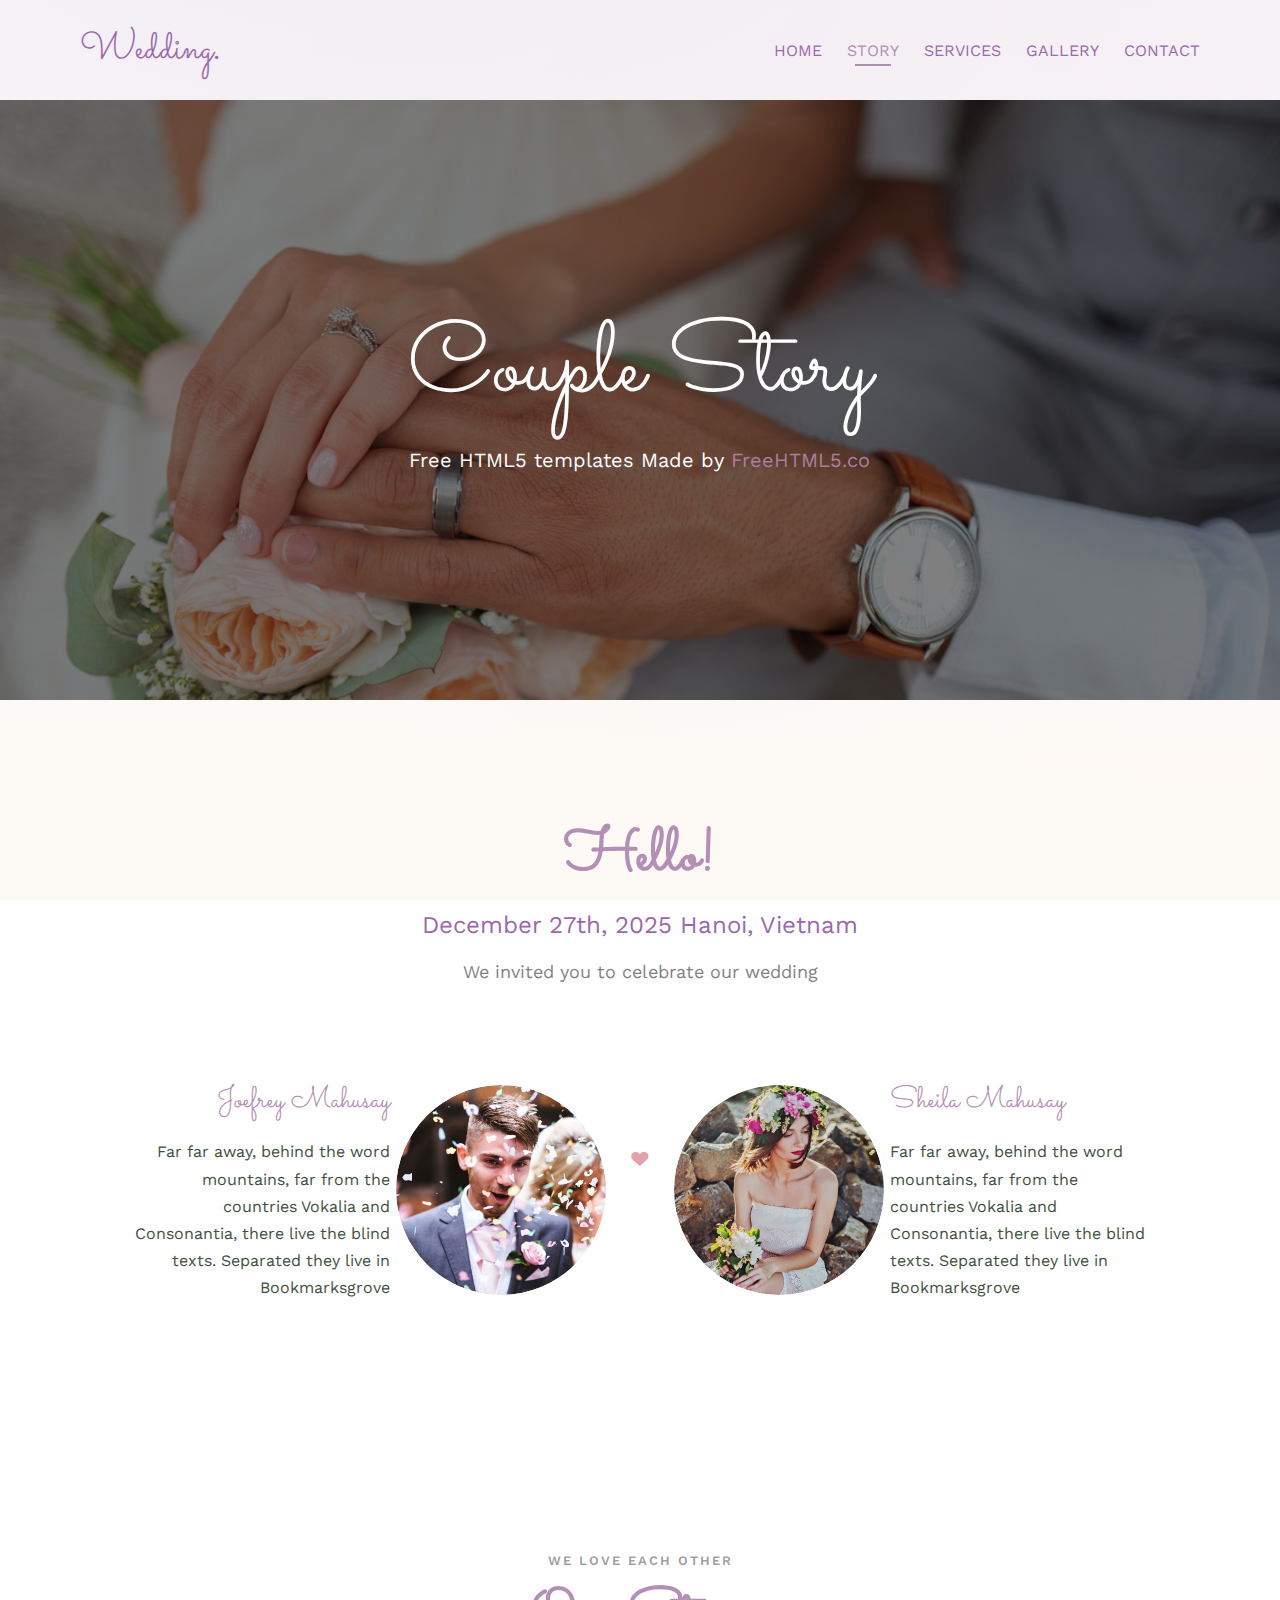
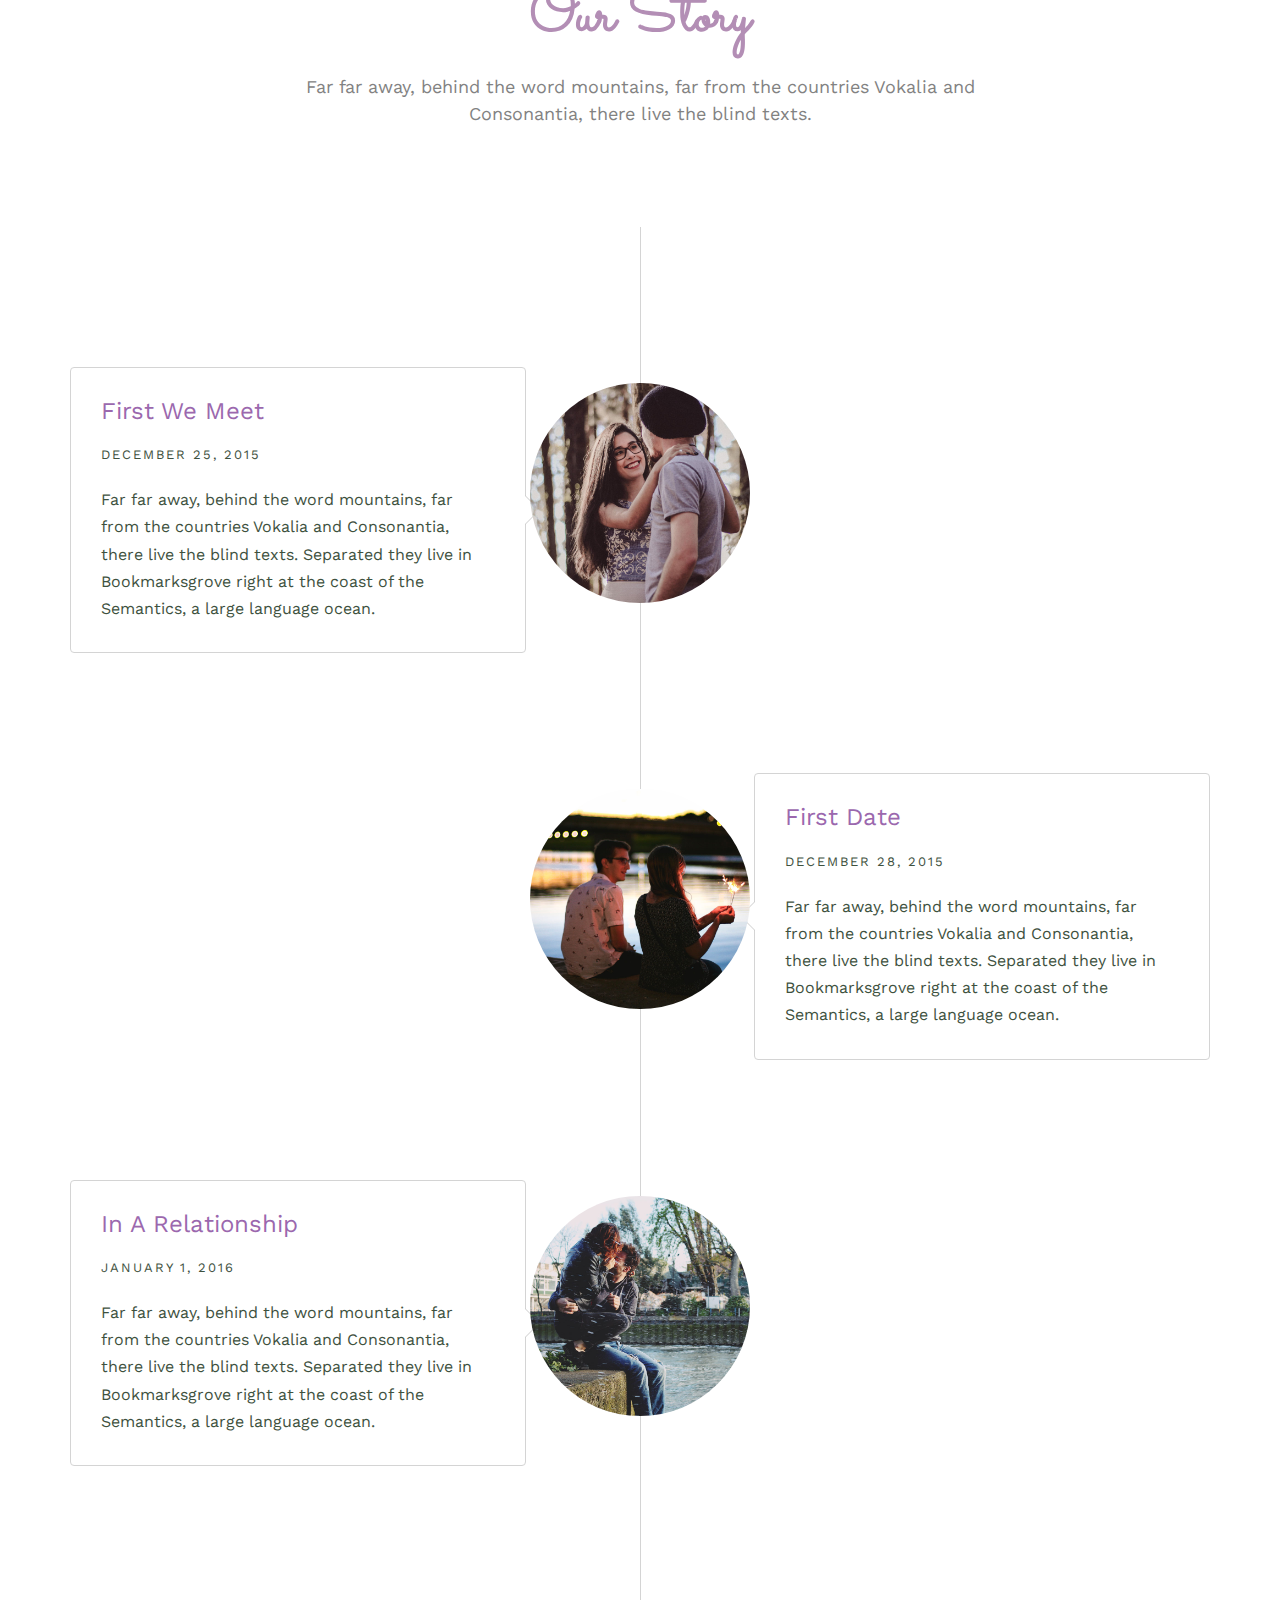
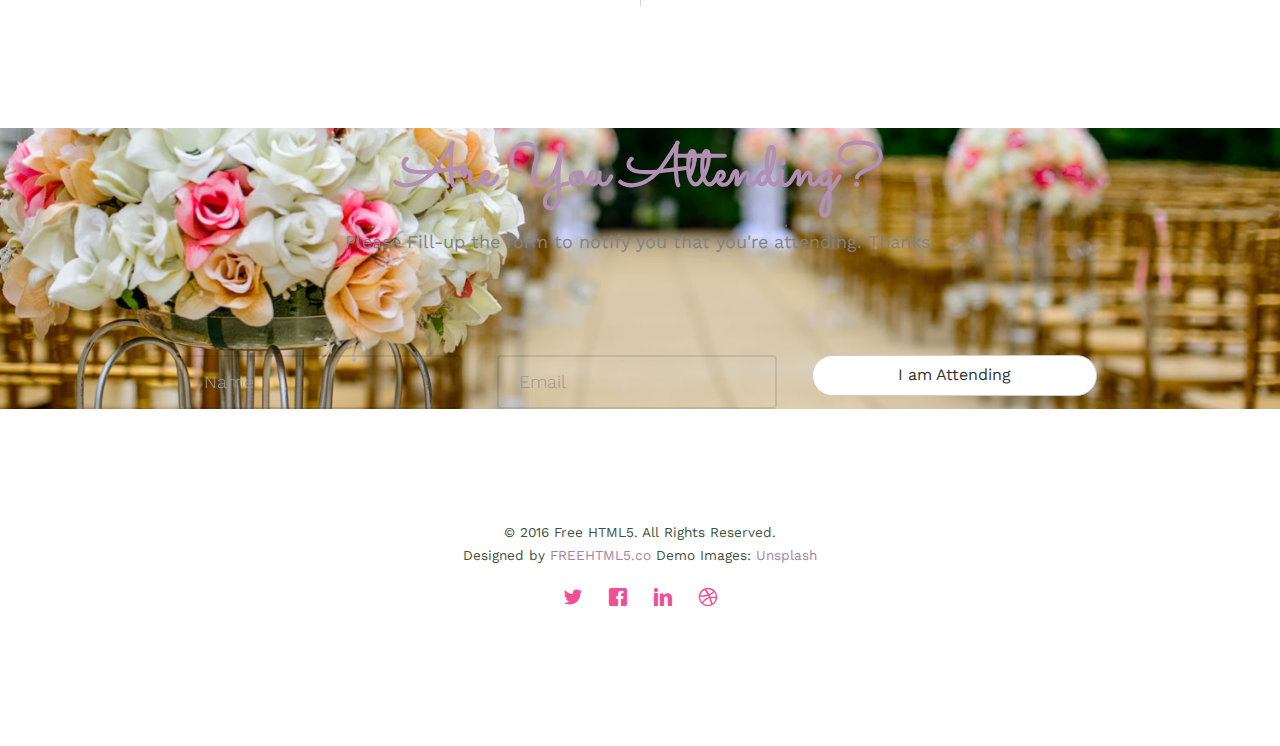
<file: about.html>
<!DOCTYPE html>
<!--[if lt IE 7]>      <html class="no-js lt-ie9 lt-ie8 lt-ie7"> <![endif]-->
<!--[if IE 7]>         <html class="no-js lt-ie9 lt-ie8"> <![endif]-->
<!--[if IE 8]>         <html class="no-js lt-ie9"> <![endif]-->
<!--[if gt IE 8]><!--> <html class="no-js"> <!--<![endif]-->
	<head>
	<meta charset="utf-8">
	<meta http-equiv="X-UA-Compatible" content="IE=edge">
	<title>Wedding &mdash; 100% Free Fully Responsive HTML5 Template by FREEHTML5.co</title>
	<meta name="viewport" content="width=device-width, initial-scale=1">
	<meta name="description" content="Free HTML5 Template by FREEHTML5.CO" />
	<meta name="keywords" content="free html5, free template, free bootstrap, html5, css3, mobile first, responsive" />
	<meta name="author" content="FREEHTML5.CO" />

  <!-- 
	//////////////////////////////////////////////////////

	FREE HTML5 TEMPLATE 
	DESIGNED & DEVELOPED by FREEHTML5.CO
		
	Website: 		http://freehtml5.co/
	Email: 			info@freehtml5.co
	Twitter: 		http://twitter.com/fh5co
	Facebook: 		https://www.facebook.com/fh5co

	//////////////////////////////////////////////////////
	 -->

  	<!-- Facebook and Twitter integration -->
	<meta property="og:title" content=""/>
	<meta property="og:image" content=""/>
	<meta property="og:url" content=""/>
	<meta property="og:site_name" content=""/>
	<meta property="og:description" content=""/>
	<meta name="twitter:title" content="" />
	<meta name="twitter:image" content="" />
	<meta name="twitter:url" content="" />
	<meta name="twitter:card" content="" />

	<link href='https://fonts.googleapis.com/css?family=Work+Sans:400,300,600,400italic,700' rel='stylesheet' type='text/css'>
	<link href="https://fonts.googleapis.com/css?family=Sacramento" rel="stylesheet">
	
	<!-- Animate.css -->
	<link rel="stylesheet" href="css/animate.css">
	<!-- Icomoon Icon Fonts-->
	<link rel="stylesheet" href="css/icomoon.css">
	<!-- Bootstrap  -->
	<link rel="stylesheet" href="css/bootstrap.css">

	<!-- Magnific Popup -->
	<link rel="stylesheet" href="css/magnific-popup.css">

	<!-- Owl Carousel  -->
	<link rel="stylesheet" href="css/owl.carousel.min.css">
	<link rel="stylesheet" href="css/owl.theme.default.min.css">

	<!-- Theme style  -->
	<link rel="stylesheet" href="css/style.css">

	<!-- Modernizr JS -->
	<script src="js/modernizr-2.6.2.min.js"></script>
	<!-- FOR IE9 below -->
	<!--[if lt IE 9]>
	<script src="js/respond.min.js"></script>
	<![endif]-->

	</head>
	<body>
		
	<div class="fh5co-loader"></div>
	
	<div id="page">
	<nav class="fh5co-nav" role="navigation">
		<div class="container">
			<div class="row">
				<div class="col-xs-2">
					<div id="fh5co-logo"><a href="index.html">Wedding<strong>.</strong></a></div>
				</div>
				<div class="col-xs-10 text-right menu-1">
					<ul>
						<li><a href="index.html">Home</a></li>
						<li class="active"><a href="about.html">Story</a></li>
						<li class="has-dropdown">
							<a href="services.html">Services</a>
							<ul class="dropdown">
								<li><a href="#">Web Design</a></li>
								<li><a href="#">eCommerce</a></li>
								<li><a href="#">Branding</a></li>
								<li><a href="#">API</a></li>
							</ul>
						</li>
						<li class="has-dropdown">
							<a href="gallery.html">Gallery</a>
							<ul class="dropdown">
								<li><a href="#">HTML5</a></li>
								<li><a href="#">CSS3</a></li>
								<li><a href="#">Sass</a></li>
								<li><a href="#">jQuery</a></li>
							</ul>
						</li>
						<li><a href="contact.html">Contact</a></li>
					</ul>
				</div>
			</div>
			
		</div>
	</nav>

	<header id="fh5co-header" class="fh5co-cover fh5co-cover-sm" role="banner" style="background-image:url(images/img_bg_1.jpg);">
		<div class="overlay"></div>
		<div class="fh5co-container">
			<div class="row">
				<div class="col-md-8 col-md-offset-2 text-center">
					<div class="display-t">
						<div class="display-tc animate-box" data-animate-effect="fadeIn">
							<h1>Couple Story</h1>
							<h2>Free HTML5 templates Made by <a href="http://freehtml5.co" target="_blank">FreeHTML5.co</a></h2>
						</div>
					</div>
				</div>
			</div>
		</div>
	</header>

	<div id="fh5co-couple" class="fh5co-section-gray">
		<div class="container">
			<div class="row">
				<div class="col-md-8 col-md-offset-2 text-center fh5co-heading animate-box">
					<h2>Hello!</h2>
					<h3>December 27th, 2025 Hanoi, Vietnam</h3>
					<p>We invited you to celebrate our wedding</p>
				</div>
			</div>
			<div class="couple-wrap animate-box">
				<div class="couple-half">
					<div class="groom">
						<img src="images/groom.jpg" alt="groom" class="img-responsive">
					</div>
					<div class="desc-groom">
						<h3>Joefrey Mahusay</h3>
						<p>Far far away, behind the word mountains, far from the countries Vokalia and Consonantia, there live the blind texts. Separated they live in Bookmarksgrove</p>
					</div>
				</div>
				<p class="heart text-center"><i class="icon-heart2"></i></p>
				<div class="couple-half">
					<div class="bride">
						<img src="images/bride.jpg" alt="groom" class="img-responsive">
					</div>
					<div class="desc-bride">
						<h3>Sheila Mahusay</h3>
						<p>Far far away, behind the word mountains, far from the countries Vokalia and Consonantia, there live the blind texts. Separated they live in Bookmarksgrove</p>
					</div>
				</div>
			</div>
		</div>
	</div>

	<div id="fh5co-couple-story">
		<div class="container">
			<div class="row">
				<div class="col-md-8 col-md-offset-2 text-center fh5co-heading animate-box">
					<span>We Love Each Other</span>
					<h2>Our Story</h2>
					<p>Far far away, behind the word mountains, far from the countries Vokalia and Consonantia, there live the blind texts.</p>
				</div>
			</div>
			<div class="row">
				<div class="col-md-12 col-md-offset-0">
					<ul class="timeline animate-box">
						<li class="animate-box">
							<div class="timeline-badge" style="background-image:url(images/couple-1.jpg);"></div>
							<div class="timeline-panel">
								<div class="timeline-heading">
									<h3 class="timeline-title">First We Meet</h3>
									<span class="date">December 25, 2015</span>
								</div>
								<div class="timeline-body">
									<p>Far far away, behind the word mountains, far from the countries Vokalia and Consonantia, there live the blind texts. Separated they live in Bookmarksgrove right at the coast of the Semantics, a large language ocean.</p>
								</div>
							</div>
						</li>
						<li class="timeline-inverted animate-box">
							<div class="timeline-badge" style="background-image:url(images/couple-2.jpg);"></div>
							<div class="timeline-panel">
								<div class="timeline-heading">
									<h3 class="timeline-title">First Date</h3>
									<span class="date">December 28, 2015</span>
								</div>
								<div class="timeline-body">
									<p>Far far away, behind the word mountains, far from the countries Vokalia and Consonantia, there live the blind texts. Separated they live in Bookmarksgrove right at the coast of the Semantics, a large language ocean.</p>
								</div>
							</div>
						</li>
						<li class="animate-box">
							<div class="timeline-badge" style="background-image:url(images/couple-3.jpg);"></div>
							<div class="timeline-panel">
								<div class="timeline-heading">
									<h3 class="timeline-title">In A Relationship</h3>
									<span class="date">January 1, 2016</span>
								</div>
								<div class="timeline-body">
									<p>Far far away, behind the word mountains, far from the countries Vokalia and Consonantia, there live the blind texts. Separated they live in Bookmarksgrove right at the coast of the Semantics, a large language ocean.</p>
								</div>
							</div>
						</li>
			    	</ul>
				</div>
			</div>
		</div>
	</div>

	<div id="fh5co-started" class="fh5co-bg" style="background-image:url(images/img_bg_4.jpg);">
		<div class="overlay"></div>
		<div class="container">
			<div class="row animate-box">
				<div class="col-md-8 col-md-offset-2 text-center fh5co-heading">
					<h2>Are You Attending?</h2>
					<p>Please Fill-up the form to notify you that you're attending. Thanks.</p>
				</div>
			</div>
			<div class="row animate-box">
				<div class="col-md-10 col-md-offset-1">
					<form class="form-inline">
						<div class="col-md-4 col-sm-4">
							<div class="form-group">
								<label for="name" class="sr-only">Name</label>
								<input type="name" class="form-control" id="name" placeholder="Name">
							</div>
						</div>
						<div class="col-md-4 col-sm-4">
							<div class="form-group">
								<label for="email" class="sr-only">Email</label>
								<input type="email" class="form-control" id="email" placeholder="Email">
							</div>
						</div>
						<div class="col-md-4 col-sm-4">
							<button type="submit" class="btn btn-default btn-block">I am Attending</button>
						</div>
					</form>
				</div>
			</div>
		</div>
	</div>

	<footer id="fh5co-footer" role="contentinfo">
		<div class="container">
			<!-- <div class="row row-pb-md">
				<div class="col-md-4 fh5co-widget">
					<h3>The Company</h3>
					<p>Facilis ipsum reprehenderit nemo molestias. Aut cum mollitia reprehenderit. Eos cumque dicta adipisci architecto culpa amet.</p>
					<p><a href="#">Learn More</a></p>
				</div>
				<div class="col-md-2 col-sm-4 col-xs-6 col-md-push-1">
					<ul class="fh5co-footer-links">
						<li><a href="#">About</a></li>
						<li><a href="#">Help</a></li>
						<li><a href="#">Contact</a></li>
						<li><a href="#">Terms</a></li>
						<li><a href="#">Meetups</a></li>
					</ul>
				</div>

				<div class="col-md-2 col-sm-4 col-xs-6 col-md-push-1">
					<ul class="fh5co-footer-links">
						<li><a href="#">Shop</a></li>
						<li><a href="#">Privacy</a></li>
						<li><a href="#">Testimonials</a></li>
						<li><a href="#">Handbook</a></li>
						<li><a href="#">Held Desk</a></li>
					</ul>
				</div>

				<div class="col-md-2 col-sm-4 col-xs-6 col-md-push-1">
					<ul class="fh5co-footer-links">
						<li><a href="#">Find Designers</a></li>
						<li><a href="#">Find Deelopers</a></li>
						<li><a href="#">Teams</a></li>
						<li><a href="#">Advertise</a></li>
						<li><a href="#">API</a></li>
					</ul>
				</div>
			</div> -->

			<div class="row copyright">
				<div class="col-md-12 text-center">
					<p>
						<small class="block">&copy; 2016 Free HTML5. All Rights Reserved.</small> 
						<small class="block">Designed by <a href="http://freehtml5.co/" target="_blank">FREEHTML5.co</a> Demo Images: <a href="http://unsplash.co/" target="_blank">Unsplash</a></small>
					</p>
					<p>
						<ul class="fh5co-social-icons">
							<li><a href="#"><i class="icon-twitter"></i></a></li>
							<li><a href="#"><i class="icon-facebook"></i></a></li>
							<li><a href="#"><i class="icon-linkedin"></i></a></li>
							<li><a href="#"><i class="icon-dribbble"></i></a></li>
						</ul>
					</p>
				</div>
			</div>

		</div>
	</footer>
	</div>

	<div class="gototop js-top">
		<a href="#" class="js-gotop"><i class="icon-arrow-up"></i></a>
	</div>
	
	<!-- jQuery -->
	<script src="js/jquery.min.js"></script>
	<!-- jQuery Easing -->
	<script src="js/jquery.easing.1.3.js"></script>
	<!-- Bootstrap -->
	<script src="js/bootstrap.min.js"></script>
	<!-- Waypoints -->
	<script src="js/jquery.waypoints.min.js"></script>
	<!-- Carousel -->
	<script src="js/owl.carousel.min.js"></script>
	<!-- countTo -->
	<script src="js/jquery.countTo.js"></script>

	<!-- Stellar -->
	<script src="js/jquery.stellar.min.js"></script>
	<!-- Magnific Popup -->
	<script src="js/jquery.magnific-popup.min.js"></script>
	<script src="js/magnific-popup-options.js"></script>

	<!-- Main -->
	<script src="js/main.js"></script>

	</body>
</html>
</file>
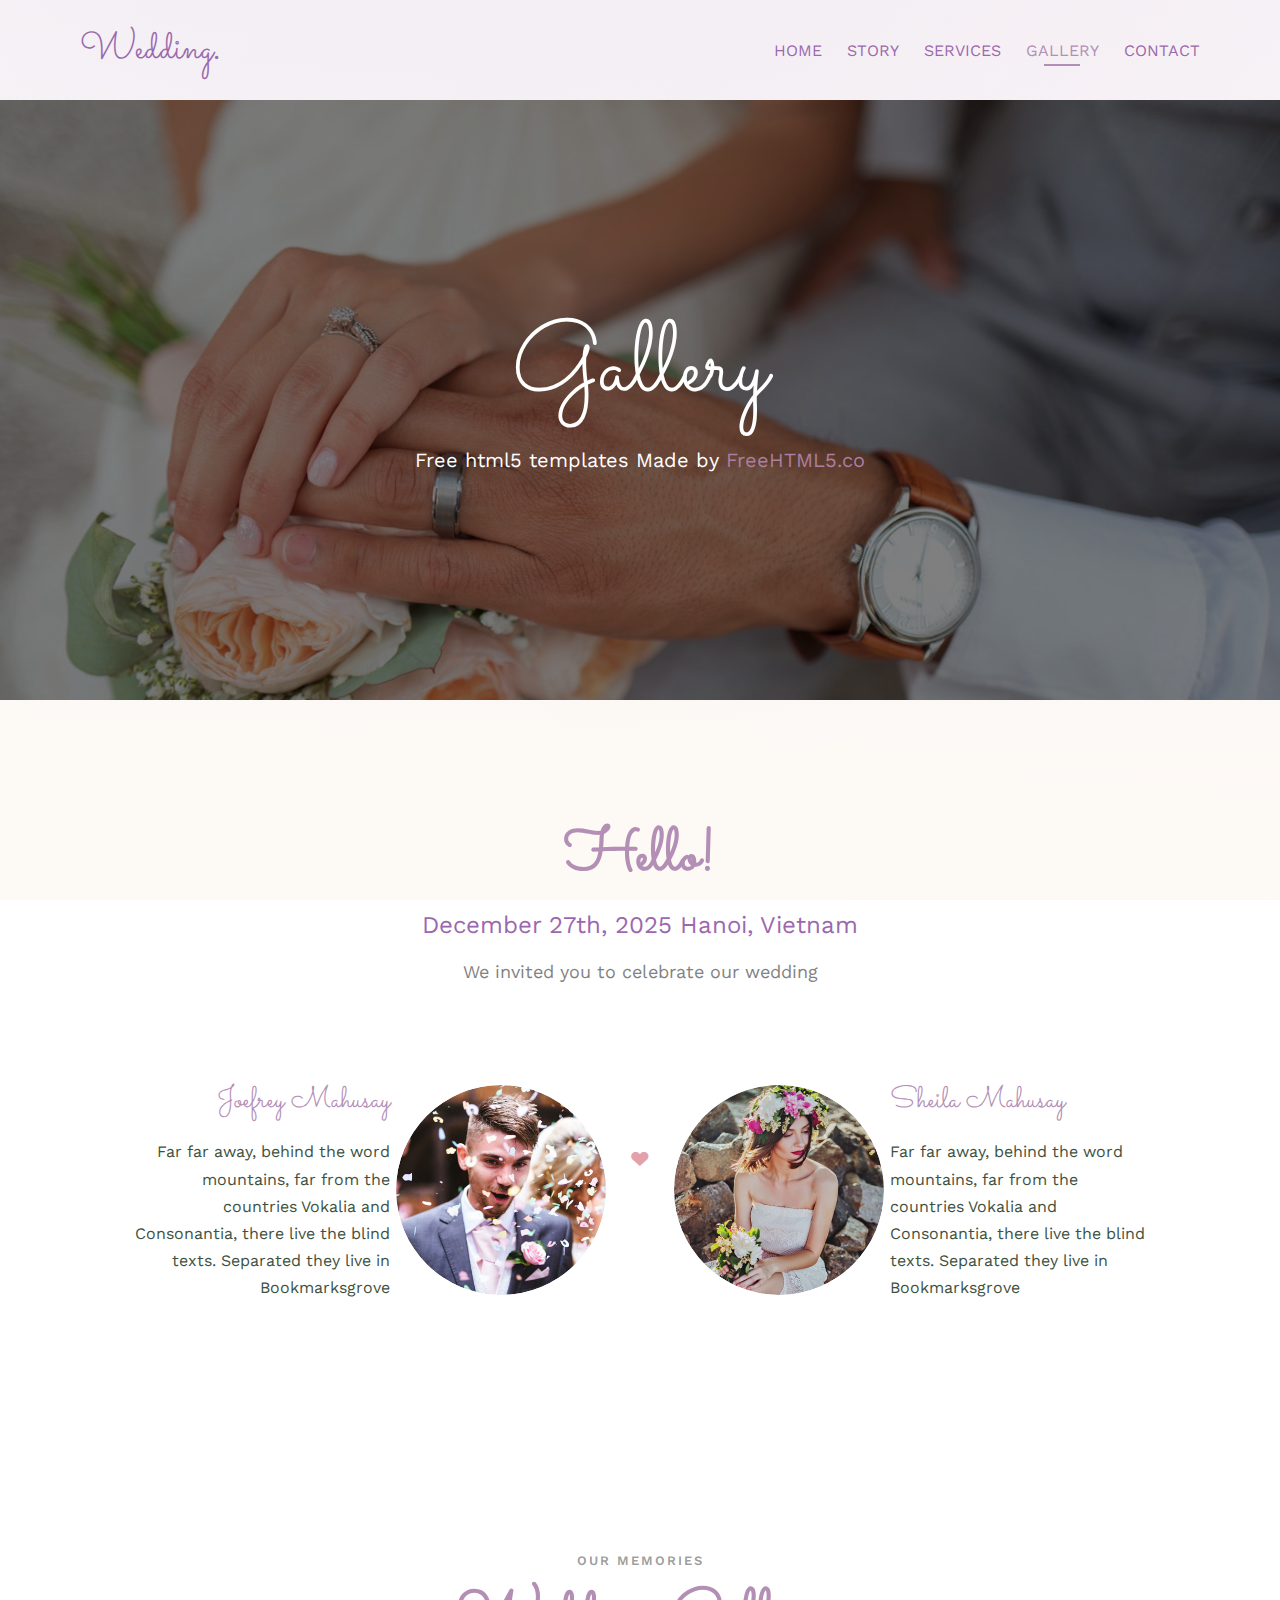
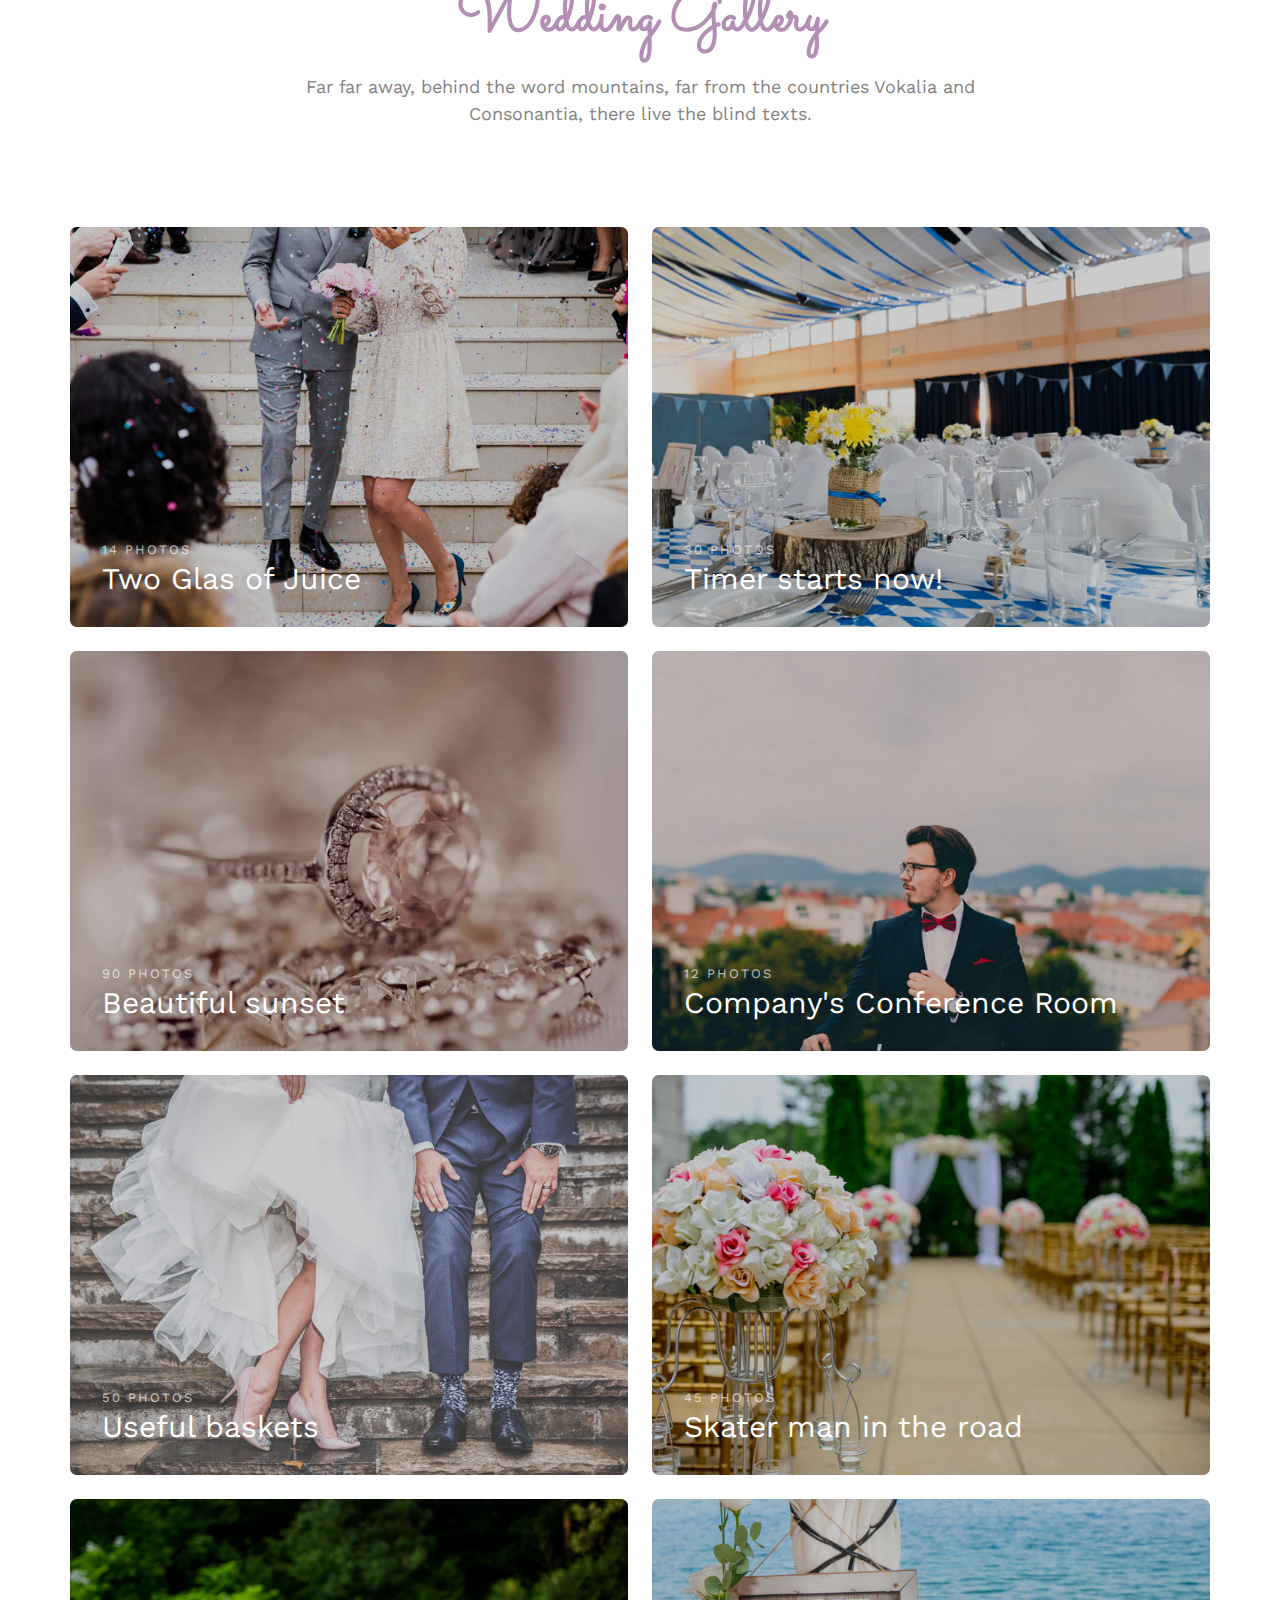
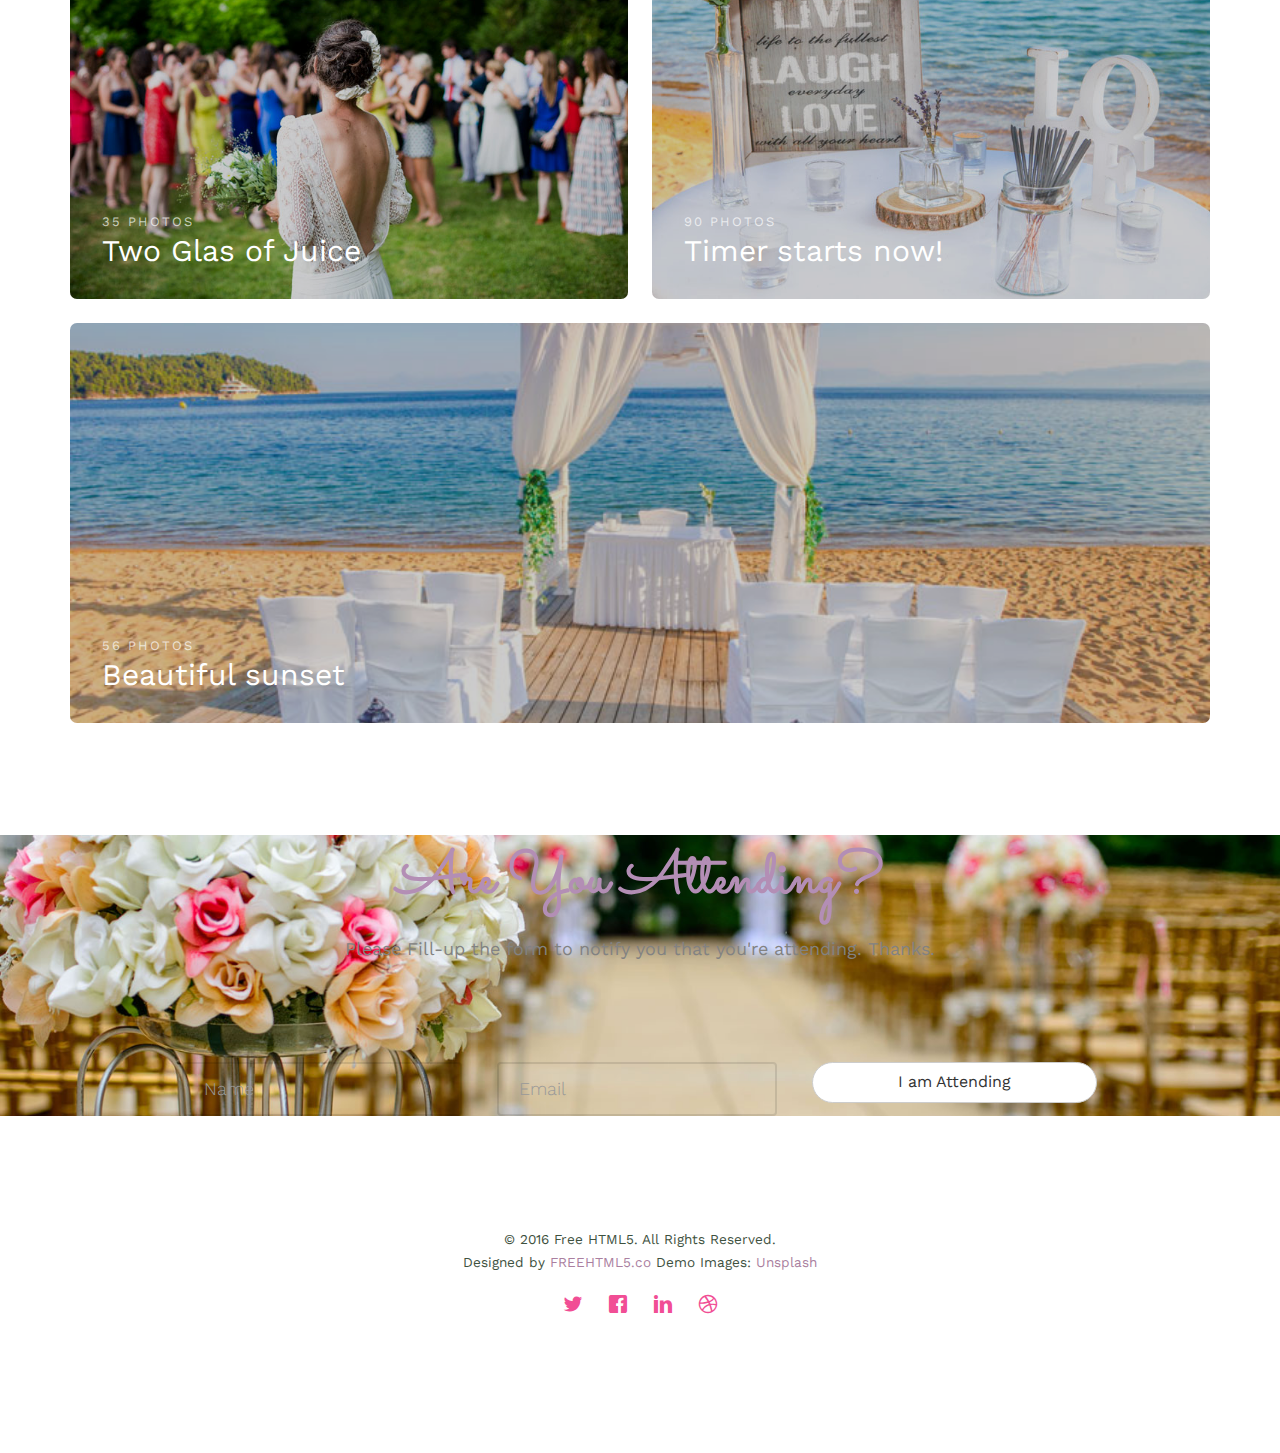
<file: gallery.html>
<!DOCTYPE html>
<!--[if lt IE 7]>      <html class="no-js lt-ie9 lt-ie8 lt-ie7"> <![endif]-->
<!--[if IE 7]>         <html class="no-js lt-ie9 lt-ie8"> <![endif]-->
<!--[if IE 8]>         <html class="no-js lt-ie9"> <![endif]-->
<!--[if gt IE 8]><!--> <html class="no-js"> <!--<![endif]-->
	<head>
	<meta charset="utf-8">
	<meta http-equiv="X-UA-Compatible" content="IE=edge">
	<title>Wedding &mdash; 100% Free Fully Responsive HTML5 Template by FREEHTML5.co</title>
	<meta name="viewport" content="width=device-width, initial-scale=1">
	<meta name="description" content="Free HTML5 Template by FREEHTML5.CO" />
	<meta name="keywords" content="free html5, free template, free bootstrap, html5, css3, mobile first, responsive" />
	<meta name="author" content="FREEHTML5.CO" />

  <!-- 
	//////////////////////////////////////////////////////

	FREE HTML5 TEMPLATE 
	DESIGNED & DEVELOPED by FREEHTML5.CO
		
	Website: 		http://freehtml5.co/
	Email: 			info@freehtml5.co
	Twitter: 		http://twitter.com/fh5co
	Facebook: 		https://www.facebook.com/fh5co

	//////////////////////////////////////////////////////
	 -->

  	<!-- Facebook and Twitter integration -->
	<meta property="og:title" content=""/>
	<meta property="og:image" content=""/>
	<meta property="og:url" content=""/>
	<meta property="og:site_name" content=""/>
	<meta property="og:description" content=""/>
	<meta name="twitter:title" content="" />
	<meta name="twitter:image" content="" />
	<meta name="twitter:url" content="" />
	<meta name="twitter:card" content="" />

	<link href='https://fonts.googleapis.com/css?family=Work+Sans:400,300,600,400italic,700' rel='stylesheet' type='text/css'>
	<link href="https://fonts.googleapis.com/css?family=Sacramento" rel="stylesheet">
	
	<!-- Animate.css -->
	<link rel="stylesheet" href="css/animate.css">
	<!-- Icomoon Icon Fonts-->
	<link rel="stylesheet" href="css/icomoon.css">
	<!-- Bootstrap  -->
	<link rel="stylesheet" href="css/bootstrap.css">

	<!-- Magnific Popup -->
	<link rel="stylesheet" href="css/magnific-popup.css">

	<!-- Owl Carousel  -->
	<link rel="stylesheet" href="css/owl.carousel.min.css">
	<link rel="stylesheet" href="css/owl.theme.default.min.css">

	<!-- Theme style  -->
	<link rel="stylesheet" href="css/style.css">

	<!-- Modernizr JS -->
	<script src="js/modernizr-2.6.2.min.js"></script>
	<!-- FOR IE9 below -->
	<!--[if lt IE 9]>
	<script src="js/respond.min.js"></script>
	<![endif]-->

	</head>
	<body>
		
	<div class="fh5co-loader"></div>
	
	<div id="page">
	<nav class="fh5co-nav" role="navigation">
		<div class="container">
			<div class="row">
				<div class="col-xs-2">
					<div id="fh5co-logo"><a href="index.html">Wedding<strong>.</strong></a></div>
				</div>
				<div class="col-xs-10 text-right menu-1">
					<ul>
						<li><a href="index.html">Home</a></li>
						<li><a href="about.html">Story</a></li>
						<li class="has-dropdown">
							<a href="services.html">Services</a>
							<ul class="dropdown">
								<li><a href="#">Web Design</a></li>
								<li><a href="#">eCommerce</a></li>
								<li><a href="#">Branding</a></li>
								<li><a href="#">API</a></li>
							</ul>
						</li>
						<li class="has-dropdown active">
							<a href="gallery.html">Gallery</a>
							<ul class="dropdown">
								<li><a href="#">HTML5</a></li>
								<li><a href="#">CSS3</a></li>
								<li><a href="#">Sass</a></li>
								<li><a href="#">jQuery</a></li>
							</ul>
						</li>
						<li><a href="contact.html">Contact</a></li>
					</ul>
				</div>
			</div>
			
		</div>
	</nav>

	<header id="fh5co-header" class="fh5co-cover fh5co-cover-sm" role="banner" style="background-image:url(images/img_bg_1.jpg);">
		<div class="overlay"></div>
		<div class="fh5co-container">
			<div class="row">
				<div class="col-md-8 col-md-offset-2 text-center">
					<div class="display-t">
						<div class="display-tc animate-box" data-animate-effect="fadeIn">
							<h1>Gallery</h1>
							<h2>Free html5 templates Made by <a href="http://freehtml5.co" target="_blank">FreeHTML5.co</a></h2>
						</div>
					</div>
				</div>
			</div>
		</div>
	</header>

	<div id="fh5co-couple" class="fh5co-section-gray">
		<div class="container">
			<div class="row">
				<div class="col-md-8 col-md-offset-2 text-center fh5co-heading animate-box">
					<h2>Hello!</h2>
					<h3>December 27th, 2025 Hanoi, Vietnam</h3>
					<p>We invited you to celebrate our wedding</p>
				</div>
			</div>
			<div class="couple-wrap animate-box">
				<div class="couple-half">
					<div class="groom">
						<img src="images/groom.jpg" alt="groom" class="img-responsive">
					</div>
					<div class="desc-groom">
						<h3>Joefrey Mahusay</h3>
						<p>Far far away, behind the word mountains, far from the countries Vokalia and Consonantia, there live the blind texts. Separated they live in Bookmarksgrove</p>
					</div>
				</div>
				<p class="heart text-center"><i class="icon-heart2"></i></p>
				<div class="couple-half">
					<div class="bride">
						<img src="images/bride.jpg" alt="groom" class="img-responsive">
					</div>
					<div class="desc-bride">
						<h3>Sheila Mahusay</h3>
						<p>Far far away, behind the word mountains, far from the countries Vokalia and Consonantia, there live the blind texts. Separated they live in Bookmarksgrove</p>
					</div>
				</div>
			</div>
		</div>
	</div>

	<div id="fh5co-gallery">
		<div class="container">
			<div class="row">
				<div class="col-md-8 col-md-offset-2 text-center fh5co-heading animate-box">
					<span>Our Memories</span>
					<h2>Wedding Gallery</h2>
					<p>Far far away, behind the word mountains, far from the countries Vokalia and Consonantia, there live the blind texts.</p>
				</div>
			</div>
			<div class="row row-bottom-padded-md">
				<div class="col-md-12">
					<ul id="fh5co-gallery-list">
						
						<li class="one-third animate-box" data-animate-effect="fadeIn" style="background-image: url(images/gallery-1.jpg); "> 
						<a href="images/gallery-1.jpg">
							<div class="case-studies-summary">
								<span>14 Photos</span>
								<h2>Two Glas of Juice</h2>
							</div>
						</a>
					</li>
					<li class="one-third animate-box" data-animate-effect="fadeIn" style="background-image: url(images/gallery-2.jpg); ">
						<a href="#" class="color-2">
							<div class="case-studies-summary">
								<span>30 Photos</span>
								<h2>Timer starts now!</h2>
							</div>
						</a>
					</li>


					<li class="one-third animate-box" data-animate-effect="fadeIn" style="background-image: url(images/gallery-3.jpg); ">
						<a href="#" class="color-3">
							<div class="case-studies-summary">
								<span>90 Photos</span>
								<h2>Beautiful sunset</h2>
							</div>
						</a>
					</li>
					<li class="one-third animate-box" data-animate-effect="fadeIn" style="background-image: url(images/gallery-4.jpg); ">
						<a href="#" class="color-4">
							<div class="case-studies-summary">
								<span>12 Photos</span>
								<h2>Company's Conference Room</h2>
							</div>
						</a>
					</li>

						<li class="one-third animate-box" data-animate-effect="fadeIn" style="background-image: url(images/gallery-5.jpg); ">
							<a href="#" class="color-3">
								<div class="case-studies-summary">
									<span>50 Photos</span>
									<h2>Useful baskets</h2>
								</div>
							</a>
						</li>
						<li class="one-third animate-box" data-animate-effect="fadeIn" style="background-image: url(images/gallery-6.jpg); ">
							<a href="#" class="color-4">
								<div class="case-studies-summary">
									<span>45 Photos</span>
									<h2>Skater man in the road</h2>
								</div>
							</a>
						</li>

						<li class="one-third animate-box" data-animate-effect="fadeIn" style="background-image: url(images/gallery-7.jpg); ">
							<a href="#" class="color-4">
								<div class="case-studies-summary">
									<span>35 Photos</span>
									<h2>Two Glas of Juice</h2>
								</div>
							</a>
						</li>

						<li class="one-third animate-box" data-animate-effect="fadeIn" style="background-image: url(images/gallery-8.jpg); "> 
							<a href="#" class="color-5">
								<div class="case-studies-summary">
									<span>90 Photos</span>
									<h2>Timer starts now!</h2>
								</div>
							</a>
						</li>
						<li class="one-third animate-box" data-animate-effect="fadeIn" style="background-image: url(images/gallery-9.jpg); ">
							<a href="#" class="color-6">
								<div class="case-studies-summary">
									<span>56 Photos</span>
									<h2>Beautiful sunset</h2>
								</div>
							</a>
						</li>
					</ul>		
				</div>
			</div>
		</div>
	</div>

	<div id="fh5co-started" class="fh5co-bg" style="background-image:url(images/img_bg_4.jpg);">
		<div class="overlay"></div>
		<div class="container">
			<div class="row animate-box">
				<div class="col-md-8 col-md-offset-2 text-center fh5co-heading">
					<h2>Are You Attending?</h2>
					<p>Please Fill-up the form to notify you that you're attending. Thanks.</p>
				</div>
			</div>
			<div class="row animate-box">
				<div class="col-md-10 col-md-offset-1">
					<form class="form-inline">
						<div class="col-md-4 col-sm-4">
							<div class="form-group">
								<label for="name" class="sr-only">Name</label>
								<input type="name" class="form-control" id="name" placeholder="Name">
							</div>
						</div>
						<div class="col-md-4 col-sm-4">
							<div class="form-group">
								<label for="email" class="sr-only">Email</label>
								<input type="email" class="form-control" id="email" placeholder="Email">
							</div>
						</div>
						<div class="col-md-4 col-sm-4">
							<button type="submit" class="btn btn-default btn-block">I am Attending</button>
						</div>
					</form>
				</div>
			</div>
		</div>
	</div>

	<footer id="fh5co-footer" role="contentinfo">
		<div class="container">

			<div class="row copyright">
				<div class="col-md-12 text-center">
					<p>
						<small class="block">&copy; 2016 Free HTML5. All Rights Reserved.</small> 
						<small class="block">Designed by <a href="http://freehtml5.co/" target="_blank">FREEHTML5.co</a> Demo Images: <a href="http://unsplash.co/" target="_blank">Unsplash</a></small>
					</p>
					<p>
						<ul class="fh5co-social-icons">
							<li><a href="#"><i class="icon-twitter"></i></a></li>
							<li><a href="#"><i class="icon-facebook"></i></a></li>
							<li><a href="#"><i class="icon-linkedin"></i></a></li>
							<li><a href="#"><i class="icon-dribbble"></i></a></li>
						</ul>
					</p>
				</div>
			</div>

		</div>
	</footer>
	</div>

	<div class="gototop js-top">
		<a href="#" class="js-gotop"><i class="icon-arrow-up"></i></a>
	</div>
	
	<!-- jQuery -->
	<script src="js/jquery.min.js"></script>
	<!-- jQuery Easing -->
	<script src="js/jquery.easing.1.3.js"></script>
	<!-- Bootstrap -->
	<script src="js/bootstrap.min.js"></script>
	<!-- Waypoints -->
	<script src="js/jquery.waypoints.min.js"></script>
	<!-- Carousel -->
	<script src="js/owl.carousel.min.js"></script>
	<!-- countTo -->
	<script src="js/jquery.countTo.js"></script>

	<!-- Stellar -->
	<script src="js/jquery.stellar.min.js"></script>
	<!-- Magnific Popup -->
	<script src="js/jquery.magnific-popup.min.js"></script>
	<script src="js/magnific-popup-options.js"></script>

	<!-- Main -->
	<script src="js/main.js"></script>


	</body>
</html>
</file>
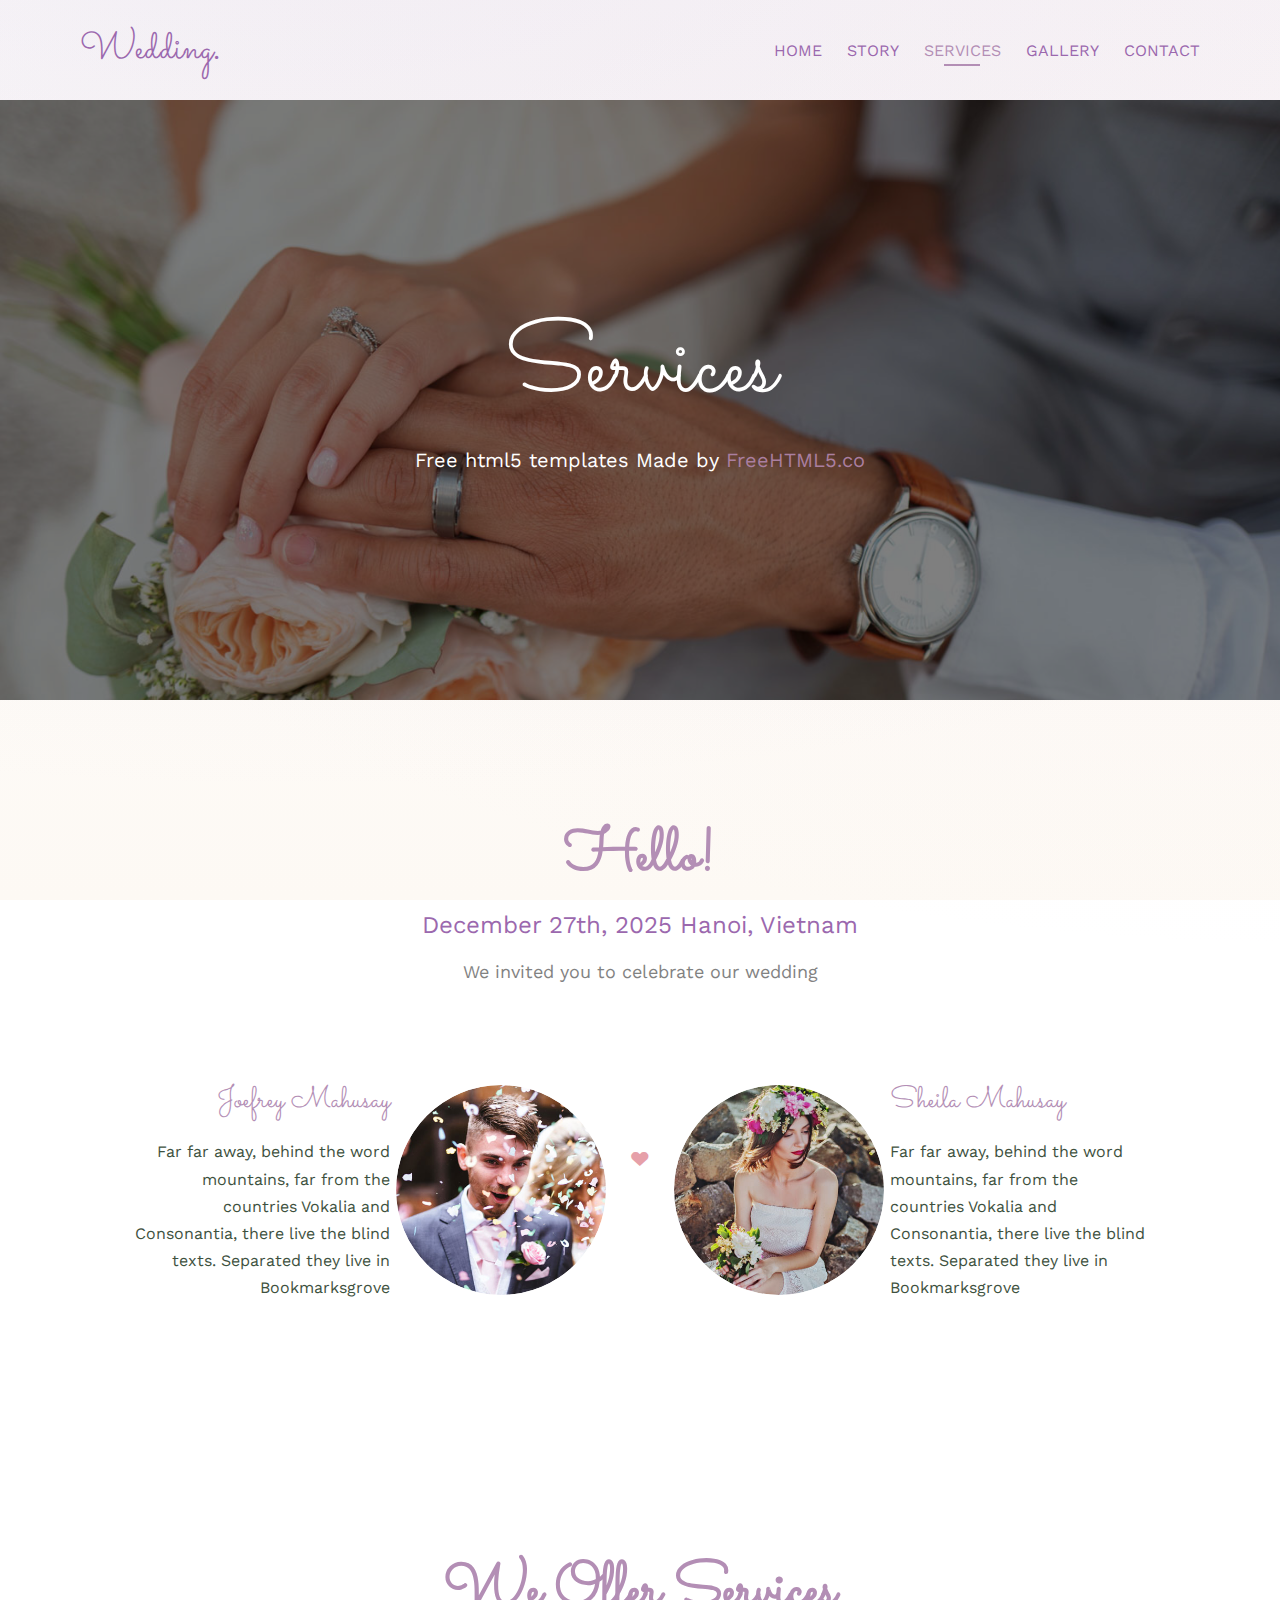
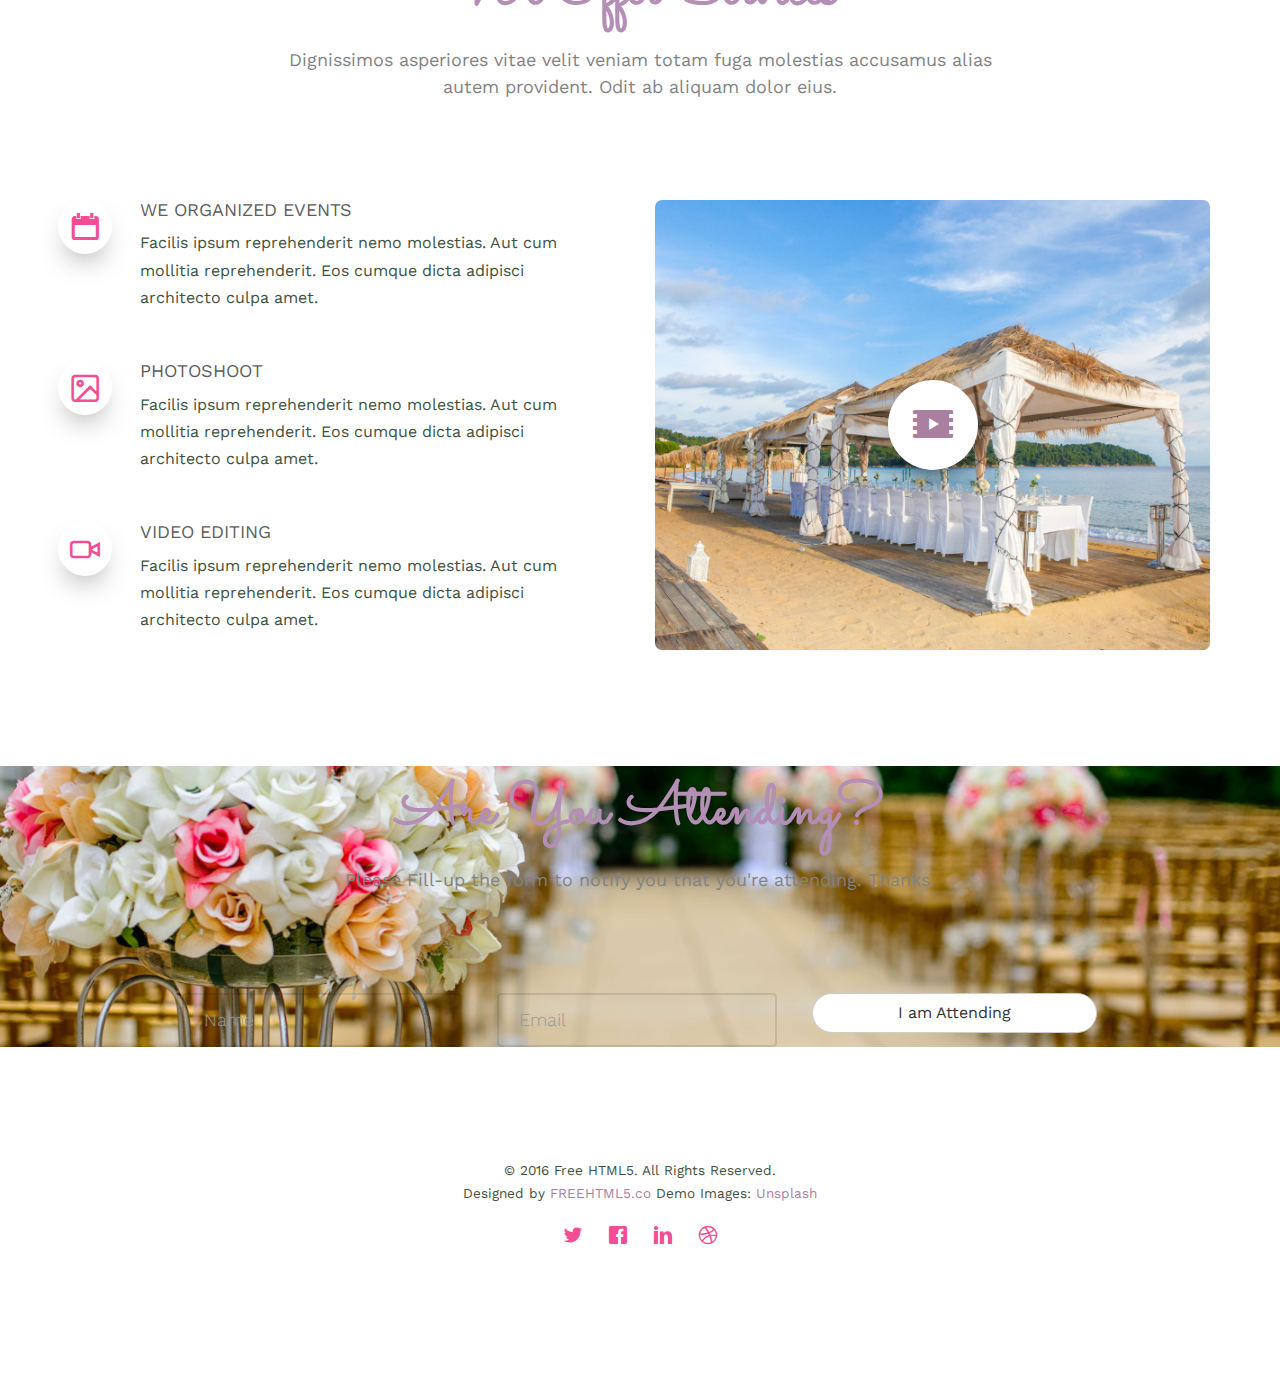
<file: services.html>
<!DOCTYPE html>
<!--[if lt IE 7]>      <html class="no-js lt-ie9 lt-ie8 lt-ie7"> <![endif]-->
<!--[if IE 7]>         <html class="no-js lt-ie9 lt-ie8"> <![endif]-->
<!--[if IE 8]>         <html class="no-js lt-ie9"> <![endif]-->
<!--[if gt IE 8]><!--> <html class="no-js"> <!--<![endif]-->
	<head>
	<meta charset="utf-8">
	<meta http-equiv="X-UA-Compatible" content="IE=edge">
	<title>Wedding &mdash; 100% Free Fully Responsive HTML5 Template by FREEHTML5.co</title>
	<meta name="viewport" content="width=device-width, initial-scale=1">
	<meta name="description" content="Free HTML5 Template by FREEHTML5.CO" />
	<meta name="keywords" content="free html5, free template, free bootstrap, html5, css3, mobile first, responsive" />
	<meta name="author" content="FREEHTML5.CO" />

  <!-- 
	//////////////////////////////////////////////////////

	FREE HTML5 TEMPLATE 
	DESIGNED & DEVELOPED by FREEHTML5.CO
		
	Website: 		http://freehtml5.co/
	Email: 			info@freehtml5.co
	Twitter: 		http://twitter.com/fh5co
	Facebook: 		https://www.facebook.com/fh5co

	//////////////////////////////////////////////////////
	 -->

  	<!-- Facebook and Twitter integration -->
	<meta property="og:title" content=""/>
	<meta property="og:image" content=""/>
	<meta property="og:url" content=""/>
	<meta property="og:site_name" content=""/>
	<meta property="og:description" content=""/>
	<meta name="twitter:title" content="" />
	<meta name="twitter:image" content="" />
	<meta name="twitter:url" content="" />
	<meta name="twitter:card" content="" />

	<link href='https://fonts.googleapis.com/css?family=Work+Sans:400,300,600,400italic,700' rel='stylesheet' type='text/css'>
	<link href="https://fonts.googleapis.com/css?family=Sacramento" rel="stylesheet">
	
	<!-- Animate.css -->
	<link rel="stylesheet" href="css/animate.css">
	<!-- Icomoon Icon Fonts-->
	<link rel="stylesheet" href="css/icomoon.css">
	<!-- Bootstrap  -->
	<link rel="stylesheet" href="css/bootstrap.css">

	<!-- Magnific Popup -->
	<link rel="stylesheet" href="css/magnific-popup.css">

	<!-- Owl Carousel  -->
	<link rel="stylesheet" href="css/owl.carousel.min.css">
	<link rel="stylesheet" href="css/owl.theme.default.min.css">

	<!-- Theme style  -->
	<link rel="stylesheet" href="css/style.css">

	<!-- Modernizr JS -->
	<script src="js/modernizr-2.6.2.min.js"></script>
	<!-- FOR IE9 below -->
	<!--[if lt IE 9]>
	<script src="js/respond.min.js"></script>
	<![endif]-->

	</head>
	<body>
		
	<div class="fh5co-loader"></div>
	
	<div id="page">
	<nav class="fh5co-nav" role="navigation">
		<div class="container">
			<div class="row">
				<div class="col-xs-2">
					<div id="fh5co-logo"><a href="index.html">Wedding<strong>.</strong></a></div>
				</div>
				<div class="col-xs-10 text-right menu-1">
					<ul>
						<li><a href="index.html">Home</a></li>
						<li><a href="about.html">Story</a></li>
						<li class="has-dropdown active">
							<a href="services.html">Services</a>
							<ul class="dropdown">
								<li><a href="#">Web Design</a></li>
								<li><a href="#">eCommerce</a></li>
								<li><a href="#">Branding</a></li>
								<li><a href="#">API</a></li>
							</ul>
						</li>
						<li class="has-dropdown">
							<a href="gallery.html">Gallery</a>
							<ul class="dropdown">
								<li><a href="#">HTML5</a></li>
								<li><a href="#">CSS3</a></li>
								<li><a href="#">Sass</a></li>
								<li><a href="#">jQuery</a></li>
							</ul>
						</li>
						<li><a href="contact.html">Contact</a></li>
					</ul>
				</div>
			</div>
			
		</div>
	</nav>

	<header id="fh5co-header" class="fh5co-cover fh5co-cover-sm" role="banner" style="background-image:url(images/img_bg_1.jpg);">
		<div class="overlay"></div>
		<div class="fh5co-container">
			<div class="row">
				<div class="col-md-8 col-md-offset-2 text-center">
					<div class="display-t">
						<div class="display-tc animate-box" data-animate-effect="fadeIn">
							<h1>Services</h1>
							<h2>Free html5 templates Made by <a href="http://freehtml5.co" target="_blank">FreeHTML5.co</a></h2>
						</div>
					</div>
				</div>
			</div>
		</div>
	</header>

	<div id="fh5co-couple" class="fh5co-section-gray">
		<div class="container">
			<div class="row">
				<div class="col-md-8 col-md-offset-2 text-center fh5co-heading animate-box">
					<h2>Hello!</h2>
					<h3>December 27th, 2025 Hanoi, Vietnam</h3>
					<p>We invited you to celebrate our wedding</p>
				</div>
			</div>
			<div class="couple-wrap animate-box">
				<div class="couple-half">
					<div class="groom">
						<img src="images/groom.jpg" alt="groom" class="img-responsive">
					</div>
					<div class="desc-groom">
						<h3>Joefrey Mahusay</h3>
						<p>Far far away, behind the word mountains, far from the countries Vokalia and Consonantia, there live the blind texts. Separated they live in Bookmarksgrove</p>
					</div>
				</div>
				<p class="heart text-center"><i class="icon-heart2"></i></p>
				<div class="couple-half">
					<div class="bride">
						<img src="images/bride.jpg" alt="groom" class="img-responsive">
					</div>
					<div class="desc-bride">
						<h3>Sheila Mahusay</h3>
						<p>Far far away, behind the word mountains, far from the countries Vokalia and Consonantia, there live the blind texts. Separated they live in Bookmarksgrove</p>
					</div>
				</div>
			</div>
		</div>
	</div>

	<div id="fh5co-services" class="fh5co-section-gray">
		<div class="container">
			
			<div class="row animate-box">
				<div class="col-md-8 col-md-offset-2 text-center fh5co-heading">
					<h2>We Offer Services</h2>
					<p>Dignissimos asperiores vitae velit veniam totam fuga molestias accusamus alias autem provident. Odit ab aliquam dolor eius.</p>
				</div>
			</div>

			<div class="row">
				<div class="col-md-6">
					<div class="feature-left animate-box" data-animate-effect="fadeInLeft">
						<span class="icon">
							<i class="icon-calendar"></i>
						</span>
						<div class="feature-copy">
							<h3>We Organized Events</h3>
							<p>Facilis ipsum reprehenderit nemo molestias. Aut cum mollitia reprehenderit. Eos cumque dicta adipisci architecto culpa amet.</p>
						</div>
					</div>

					<div class="feature-left animate-box" data-animate-effect="fadeInLeft">
						<span class="icon">
							<i class="icon-image"></i>
						</span>
						<div class="feature-copy">
							<h3>Photoshoot</h3>
							<p>Facilis ipsum reprehenderit nemo molestias. Aut cum mollitia reprehenderit. Eos cumque dicta adipisci architecto culpa amet.</p>
						</div>
					</div>

					<div class="feature-left animate-box" data-animate-effect="fadeInLeft">
						<span class="icon">
							<i class="icon-video"></i>
						</span>
						<div class="feature-copy">
							<h3>Video Editing</h3>
							<p>Facilis ipsum reprehenderit nemo molestias. Aut cum mollitia reprehenderit. Eos cumque dicta adipisci architecto culpa amet.</p>
						</div>
					</div>

				</div>

				<div class="col-md-6 animate-box">
					<div class="fh5co-video fh5co-bg" style="background-image: url(images/img_bg_3.jpg); ">
						<a  href="https://vimeo.com/channels/staffpicks/93951774" class="popup-vimeo"><i class="icon-video2"></i></a>
						<div class="overlay"></div>
					</div>
				</div>
			</div>

			
		</div>
	</div>

	<div id="fh5co-started" class="fh5co-bg" style="background-image:url(images/img_bg_4.jpg);">
		<div class="overlay"></div>
		<div class="container">
			<div class="row animate-box">
				<div class="col-md-8 col-md-offset-2 text-center fh5co-heading">
					<h2>Are You Attending?</h2>
					<p>Please Fill-up the form to notify you that you're attending. Thanks.</p>
				</div>
			</div>
			<div class="row animate-box">
				<div class="col-md-10 col-md-offset-1">
					<form class="form-inline">
						<div class="col-md-4 col-sm-4">
							<div class="form-group">
								<label for="name" class="sr-only">Name</label>
								<input type="name" class="form-control" id="name" placeholder="Name">
							</div>
						</div>
						<div class="col-md-4 col-sm-4">
							<div class="form-group">
								<label for="email" class="sr-only">Email</label>
								<input type="email" class="form-control" id="email" placeholder="Email">
							</div>
						</div>
						<div class="col-md-4 col-sm-4">
							<button type="submit" class="btn btn-default btn-block">I am Attending</button>
						</div>
					</form>
				</div>
			</div>
		</div>
	</div>

	<footer id="fh5co-footer" role="contentinfo">
		<div class="container">

			<div class="row copyright">
				<div class="col-md-12 text-center">
					<p>
						<small class="block">&copy; 2016 Free HTML5. All Rights Reserved.</small> 
						<small class="block">Designed by <a href="http://freehtml5.co/" target="_blank">FREEHTML5.co</a> Demo Images: <a href="http://unsplash.co/" target="_blank">Unsplash</a></small>
					</p>
					<p>
						<ul class="fh5co-social-icons">
							<li><a href="#"><i class="icon-twitter"></i></a></li>
							<li><a href="#"><i class="icon-facebook"></i></a></li>
							<li><a href="#"><i class="icon-linkedin"></i></a></li>
							<li><a href="#"><i class="icon-dribbble"></i></a></li>
						</ul>
					</p>
				</div>
			</div>

		</div>
	</footer>
	</div>

	<div class="gototop js-top">
		<a href="#" class="js-gotop"><i class="icon-arrow-up"></i></a>
	</div>
	
	<!-- jQuery -->
	<script src="js/jquery.min.js"></script>
	<!-- jQuery Easing -->
	<script src="js/jquery.easing.1.3.js"></script>
	<!-- Bootstrap -->
	<script src="js/bootstrap.min.js"></script>
	<!-- Waypoints -->
	<script src="js/jquery.waypoints.min.js"></script>
	<!-- Carousel -->
	<script src="js/owl.carousel.min.js"></script>
	<!-- countTo -->
	<script src="js/jquery.countTo.js"></script>

	<!-- Stellar -->
	<script src="js/jquery.stellar.min.js"></script>
	<!-- Magnific Popup -->
	<script src="js/jquery.magnific-popup.min.js"></script>
	<script src="js/magnific-popup-options.js"></script>

	<!-- Main -->
	<script src="js/main.js"></script>

	</body>
</html>
</file>
<file: css/icomoon.css>
@font-face {
  font-family: 'icomoon';
  src:  url('../fonts/icomoon/icomoon.eot?6iuir');
  src:  url('../fonts/icomoon/icomoon.eot?6iuir#iefix') format('embedded-opentype'),
    url('../fonts/icomoon/icomoon.ttf?6iuir') format('truetype'),
    url('../fonts/icomoon/icomoon.woff?6iuir') format('woff'),
    url('../fonts/icomoon/icomoon.svg?6iuir#icomoon') format('svg');
  font-weight: normal;
  font-style: normal;
}

[class^="icon-"], [class*=" icon-"] {
  /* use !important to prevent issues with browser extensions that change fonts */
  font-family: 'icomoon' !important;
  speak: none;
  font-style: normal;
  font-weight: normal;
  font-variant: normal;
  text-transform: none;
  line-height: 1;

  /* Better Font Rendering =========== */
  -webkit-font-smoothing: antialiased;
  -moz-osx-font-smoothing: grayscale;
}

.icon-eye:before {
  content: "\e000";
}
.icon-paper-clip:before {
  content: "\e001";
}
.icon-mail:before {
  content: "\e002";
}
.icon-toggle:before {
  content: "\e003";
}
.icon-layout:before {
  content: "\e004";
}
.icon-link:before {
  content: "\e005";
}
.icon-bell:before {
  content: "\e006";
}
.icon-lock:before {
  content: "\e007";
}
.icon-unlock:before {
  content: "\e008";
}
.icon-ribbon:before {
  content: "\e009";
}
.icon-image:before {
  content: "\e010";
}
.icon-signal:before {
  content: "\e011";
}
.icon-target:before {
  content: "\e012";
}
.icon-clipboard:before {
  content: "\e013";
}
.icon-clock:before {
  content: "\e014";
}
.icon-watch:before {
  content: "\e015";
}
.icon-air-play:before {
  content: "\e016";
}
.icon-camera:before {
  content: "\e017";
}
.icon-video:before {
  content: "\e018";
}
.icon-disc:before {
  content: "\e019";
}
.icon-printer:before {
  content: "\e020";
}
.icon-monitor:before {
  content: "\e021";
}
.icon-server:before {
  content: "\e022";
}
.icon-cog:before {
  content: "\e023";
}
.icon-heart:before {
  content: "\e024";
}
.icon-paragraph:before {
  content: "\e025";
}
.icon-align-justify:before {
  content: "\e026";
}
.icon-align-left:before {
  content: "\e027";
}
.icon-align-center:before {
  content: "\e028";
}
.icon-align-right:before {
  content: "\e029";
}
.icon-book:before {
  content: "\e030";
}
.icon-layers:before {
  content: "\e031";
}
.icon-stack:before {
  content: "\e032";
}
.icon-stack-2:before {
  content: "\e033";
}
.icon-paper:before {
  content: "\e034";
}
.icon-paper-stack:before {
  content: "\e035";
}
.icon-search:before {
  content: "\e036";
}
.icon-zoom-in:before {
  content: "\e037";
}
.icon-zoom-out:before {
  content: "\e038";
}
.icon-reply:before {
  content: "\e039";
}
.icon-circle-plus:before {
  content: "\e040";
}
.icon-circle-minus:before {
  content: "\e041";
}
.icon-circle-check:before {
  content: "\e042";
}
.icon-circle-cross:before {
  content: "\e043";
}
.icon-square-plus:before {
  content: "\e044";
}
.icon-square-minus:before {
  content: "\e045";
}
.icon-square-check:before {
  content: "\e046";
}
.icon-square-cross:before {
  content: "\e047";
}
.icon-microphone:before {
  content: "\e048";
}
.icon-record:before {
  content: "\e049";
}
.icon-skip-back:before {
  content: "\e050";
}
.icon-rewind:before {
  content: "\e051";
}
.icon-play:before {
  content: "\e052";
}
.icon-pause:before {
  content: "\e053";
}
.icon-stop:before {
  content: "\e054";
}
.icon-fast-forward:before {
  content: "\e055";
}
.icon-skip-forward:before {
  content: "\e056";
}
.icon-shuffle:before {
  content: "\e057";
}
.icon-repeat:before {
  content: "\e058";
}
.icon-folder:before {
  content: "\e059";
}
.icon-umbrella:before {
  content: "\e060";
}
.icon-moon:before {
  content: "\e061";
}
.icon-thermometer:before {
  content: "\e062";
}
.icon-drop:before {
  content: "\e063";
}
.icon-sun:before {
  content: "\e064";
}
.icon-cloud:before {
  content: "\e065";
}
.icon-cloud-upload:before {
  content: "\e066";
}
.icon-cloud-download:before {
  content: "\e067";
}
.icon-upload:before {
  content: "\e068";
}
.icon-download:before {
  content: "\e069";
}
.icon-location:before {
  content: "\e070";
}
.icon-location-2:before {
  content: "\e071";
}
.icon-map:before {
  content: "\e072";
}
.icon-battery:before {
  content: "\e073";
}
.icon-head:before {
  content: "\e074";
}
.icon-briefcase:before {
  content: "\e075";
}
.icon-speech-bubble:before {
  content: "\e076";
}
.icon-anchor:before {
  content: "\e077";
}
.icon-globe:before {
  content: "\e078";
}
.icon-box:before {
  content: "\e079";
}
.icon-reload:before {
  content: "\e080";
}
.icon-share:before {
  content: "\e081";
}
.icon-marquee:before {
  content: "\e082";
}
.icon-marquee-plus:before {
  content: "\e083";
}
.icon-marquee-minus:before {
  content: "\e084";
}
.icon-tag:before {
  content: "\e085";
}
.icon-power:before {
  content: "\e086";
}
.icon-command:before {
  content: "\e087";
}
.icon-alt:before {
  content: "\e088";
}
.icon-esc:before {
  content: "\e089";
}
.icon-bar-graph:before {
  content: "\e090";
}
.icon-bar-graph-2:before {
  content: "\e091";
}
.icon-pie-graph:before {
  content: "\e092";
}
.icon-star:before {
  content: "\e093";
}
.icon-arrow-left:before {
  content: "\e094";
}
.icon-arrow-right:before {
  content: "\e095";
}
.icon-arrow-up:before {
  content: "\e096";
}
.icon-arrow-down:before {
  content: "\e097";
}
.icon-volume:before {
  content: "\e098";
}
.icon-mute:before {
  content: "\e099";
}
.icon-content-right:before {
  content: "\e100";
}
.icon-content-left:before {
  content: "\e101";
}
.icon-grid:before {
  content: "\e102";
}
.icon-grid-2:before {
  content: "\e103";
}
.icon-columns:before {
  content: "\e104";
}
.icon-loader:before {
  content: "\e105";
}
.icon-bag:before {
  content: "\e106";
}
.icon-ban:before {
  content: "\e107";
}
.icon-flag:before {
  content: "\e108";
}
.icon-trash:before {
  content: "\e109";
}
.icon-expand:before {
  content: "\e110";
}
.icon-contract:before {
  content: "\e111";
}
.icon-maximize:before {
  content: "\e112";
}
.icon-minimize:before {
  content: "\e113";
}
.icon-plus:before {
  content: "\e114";
}
.icon-minus:before {
  content: "\e115";
}
.icon-check:before {
  content: "\e116";
}
.icon-cross:before {
  content: "\e117";
}
.icon-move:before {
  content: "\e118";
}
.icon-delete:before {
  content: "\e119";
}
.icon-menu:before {
  content: "\e120";
}
.icon-archive:before {
  content: "\e121";
}
.icon-inbox:before {
  content: "\e122";
}
.icon-outbox:before {
  content: "\e123";
}
.icon-file:before {
  content: "\e124";
}
.icon-file-add:before {
  content: "\e125";
}
.icon-file-subtract:before {
  content: "\e126";
}
.icon-help:before {
  content: "\e127";
}
.icon-open:before {
  content: "\e128";
}
.icon-ellipsis:before {
  content: "\e129";
}
.icon-add-to-list:before {
  content: "\e900";
}
.icon-classic-computer:before {
  content: "\e901";
}
.icon-controller-fast-backward:before {
  content: "\e902";
}
.icon-creative-commons-attribution:before {
  content: "\e903";
}
.icon-creative-commons-noderivs:before {
  content: "\e904";
}
.icon-creative-commons-noncommercial-eu:before {
  content: "\e905";
}
.icon-creative-commons-noncommercial-us:before {
  content: "\e906";
}
.icon-creative-commons-public-domain:before {
  content: "\e907";
}
.icon-creative-commons-remix:before {
  content: "\e908";
}
.icon-creative-commons-share:before {
  content: "\e909";
}
.icon-creative-commons-sharealike:before {
  content: "\e90a";
}
.icon-creative-commons:before {
  content: "\e90b";
}
.icon-document-landscape:before {
  content: "\e90c";
}
.icon-remove-user:before {
  content: "\e90d";
}
.icon-warning:before {
  content: "\e90e";
}
.icon-arrow-bold-down:before {
  content: "\e90f";
}
.icon-arrow-bold-left:before {
  content: "\e910";
}
.icon-arrow-bold-right:before {
  content: "\e911";
}
.icon-arrow-bold-up:before {
  content: "\e912";
}
.icon-arrow-down2:before {
  content: "\e913";
}
.icon-arrow-left2:before {
  content: "\e914";
}
.icon-arrow-long-down:before {
  content: "\e915";
}
.icon-arrow-long-left:before {
  content: "\e916";
}
.icon-arrow-long-right:before {
  content: "\e917";
}
.icon-arrow-long-up:before {
  content: "\e918";
}
.icon-arrow-right2:before {
  content: "\e919";
}
.icon-arrow-up2:before {
  content: "\e91a";
}
.icon-arrow-with-circle-down:before {
  content: "\e91b";
}
.icon-arrow-with-circle-left:before {
  content: "\e91c";
}
.icon-arrow-with-circle-right:before {
  content: "\e91d";
}
.icon-arrow-with-circle-up:before {
  content: "\e91e";
}
.icon-bookmark:before {
  content: "\e91f";
}
.icon-bookmarks:before {
  content: "\e920";
}
.icon-chevron-down:before {
  content: "\e921";
}
.icon-chevron-left:before {
  content: "\e922";
}
.icon-chevron-right:before {
  content: "\e923";
}
.icon-chevron-small-down:before {
  content: "\e924";
}
.icon-chevron-small-left:before {
  content: "\e925";
}
.icon-chevron-small-right:before {
  content: "\e926";
}
.icon-chevron-small-up:before {
  content: "\e927";
}
.icon-chevron-thin-down:before {
  content: "\e928";
}
.icon-chevron-thin-left:before {
  content: "\e929";
}
.icon-chevron-thin-right:before {
  content: "\e92a";
}
.icon-chevron-thin-up:before {
  content: "\e92b";
}
.icon-chevron-up:before {
  content: "\e92c";
}
.icon-chevron-with-circle-down:before {
  content: "\e92d";
}
.icon-chevron-with-circle-left:before {
  content: "\e92e";
}
.icon-chevron-with-circle-right:before {
  content: "\e92f";
}
.icon-chevron-with-circle-up:before {
  content: "\e930";
}
.icon-cloud2:before {
  content: "\e931";
}
.icon-controller-fast-forward:before {
  content: "\e932";
}
.icon-controller-jump-to-start:before {
  content: "\e933";
}
.icon-controller-next:before {
  content: "\e934";
}
.icon-controller-paus:before {
  content: "\e935";
}
.icon-controller-play:before {
  content: "\e936";
}
.icon-controller-record:before {
  content: "\e937";
}
.icon-controller-stop:before {
  content: "\e938";
}
.icon-controller-volume:before {
  content: "\e939";
}
.icon-dot-single:before {
  content: "\e93a";
}
.icon-dots-three-horizontal:before {
  content: "\e93b";
}
.icon-dots-three-vertical:before {
  content: "\e93c";
}
.icon-dots-two-horizontal:before {
  content: "\e93d";
}
.icon-dots-two-vertical:before {
  content: "\e93e";
}
.icon-download2:before {
  content: "\e93f";
}
.icon-emoji-flirt:before {
  content: "\e940";
}
.icon-flow-branch:before {
  content: "\e941";
}
.icon-flow-cascade:before {
  content: "\e942";
}
.icon-flow-line:before {
  content: "\e943";
}
.icon-flow-parallel:before {
  content: "\e944";
}
.icon-flow-tree:before {
  content: "\e945";
}
.icon-install:before {
  content: "\e946";
}
.icon-layers2:before {
  content: "\e947";
}
.icon-open-book:before {
  content: "\e948";
}
.icon-resize-100:before {
  content: "\e949";
}
.icon-resize-full-screen:before {
  content: "\e94a";
}
.icon-save:before {
  content: "\e94b";
}
.icon-select-arrows:before {
  content: "\e94c";
}
.icon-sound-mute:before {
  content: "\e94d";
}
.icon-sound:before {
  content: "\e94e";
}
.icon-trash2:before {
  content: "\e94f";
}
.icon-triangle-down:before {
  content: "\e950";
}
.icon-triangle-left:before {
  content: "\e951";
}
.icon-triangle-right:before {
  content: "\e952";
}
.icon-triangle-up:before {
  content: "\e953";
}
.icon-uninstall:before {
  content: "\e954";
}
.icon-upload-to-cloud:before {
  content: "\e955";
}
.icon-upload2:before {
  content: "\e956";
}
.icon-add-user:before {
  content: "\e957";
}
.icon-address:before {
  content: "\e958";
}
.icon-adjust:before {
  content: "\e959";
}
.icon-air:before {
  content: "\e95a";
}
.icon-aircraft-landing:before {
  content: "\e95b";
}
.icon-aircraft-take-off:before {
  content: "\e95c";
}
.icon-aircraft:before {
  content: "\e95d";
}
.icon-align-bottom:before {
  content: "\e95e";
}
.icon-align-horizontal-middle:before {
  content: "\e95f";
}
.icon-align-left2:before {
  content: "\e960";
}
.icon-align-right2:before {
  content: "\e961";
}
.icon-align-top:before {
  content: "\e962";
}
.icon-align-vertical-middle:before {
  content: "\e963";
}
.icon-archive2:before {
  content: "\e964";
}
.icon-area-graph:before {
  content: "\e965";
}
.icon-attachment:before {
  content: "\e966";
}
.icon-awareness-ribbon:before {
  content: "\e967";
}
.icon-back-in-time:before {
  content: "\e968";
}
.icon-back:before {
  content: "\e969";
}
.icon-bar-graph2:before {
  content: "\e96a";
}
.icon-battery2:before {
  content: "\e96b";
}
.icon-beamed-note:before {
  content: "\e96c";
}
.icon-bell2:before {
  content: "\e96d";
}
.icon-blackboard:before {
  content: "\e96e";
}
.icon-block:before {
  content: "\e96f";
}
.icon-book2:before {
  content: "\e970";
}
.icon-bowl:before {
  content: "\e971";
}
.icon-box2:before {
  content: "\e972";
}
.icon-briefcase2:before {
  content: "\e973";
}
.icon-browser:before {
  content: "\e974";
}
.icon-brush:before {
  content: "\e975";
}
.icon-bucket:before {
  content: "\e976";
}
.icon-cake:before {
  content: "\e977";
}
.icon-calculator:before {
  content: "\e978";
}
.icon-calendar:before {
  content: "\e979";
}
.icon-camera2:before {
  content: "\e97a";
}
.icon-ccw:before {
  content: "\e97b";
}
.icon-chat:before {
  content: "\e97c";
}
.icon-check2:before {
  content: "\e97d";
}
.icon-circle-with-cross:before {
  content: "\e97e";
}
.icon-circle-with-minus:before {
  content: "\e97f";
}
.icon-circle-with-plus:before {
  content: "\e980";
}
.icon-circle:before {
  content: "\e981";
}
.icon-circular-graph:before {
  content: "\e982";
}
.icon-clapperboard:before {
  content: "\e983";
}
.icon-clipboard2:before {
  content: "\e984";
}
.icon-clock2:before {
  content: "\e985";
}
.icon-code:before {
  content: "\e986";
}
.icon-cog2:before {
  content: "\e987";
}
.icon-colours:before {
  content: "\e988";
}
.icon-compass:before {
  content: "\e989";
}
.icon-copy:before {
  content: "\e98a";
}
.icon-credit-card:before {
  content: "\e98b";
}
.icon-credit:before {
  content: "\e98c";
}
.icon-cross2:before {
  content: "\e98d";
}
.icon-cup:before {
  content: "\e98e";
}
.icon-cw:before {
  content: "\e98f";
}
.icon-cycle:before {
  content: "\e990";
}
.icon-database:before {
  content: "\e991";
}
.icon-dial-pad:before {
  content: "\e992";
}
.icon-direction:before {
  content: "\e993";
}
.icon-document:before {
  content: "\e994";
}
.icon-documents:before {
  content: "\e995";
}
.icon-drink:before {
  content: "\e996";
}
.icon-drive:before {
  content: "\e997";
}
.icon-drop2:before {
  content: "\e998";
}
.icon-edit:before {
  content: "\e999";
}
.icon-email:before {
  content: "\e99a";
}
.icon-emoji-happy:before {
  content: "\e99b";
}
.icon-emoji-neutral:before {
  content: "\e99c";
}
.icon-emoji-sad:before {
  content: "\e99d";
}
.icon-erase:before {
  content: "\e99e";
}
.icon-eraser:before {
  content: "\e99f";
}
.icon-export:before {
  content: "\e9a0";
}
.icon-eye2:before {
  content: "\e9a1";
}
.icon-feather:before {
  content: "\e9a2";
}
.icon-flag2:before {
  content: "\e9a3";
}
.icon-flash:before {
  content: "\e9a4";
}
.icon-flashlight:before {
  content: "\e9a5";
}
.icon-flat-brush:before {
  content: "\e9a6";
}
.icon-folder-images:before {
  content: "\e9a7";
}
.icon-folder-music:before {
  content: "\e9a8";
}
.icon-folder-video:before {
  content: "\e9a9";
}
.icon-folder2:before {
  content: "\e9aa";
}
.icon-forward:before {
  content: "\e9ab";
}
.icon-funnel:before {
  content: "\e9ac";
}
.icon-game-controller:before {
  content: "\e9ad";
}
.icon-gauge:before {
  content: "\e9ae";
}
.icon-globe2:before {
  content: "\e9af";
}
.icon-graduation-cap:before {
  content: "\e9b0";
}
.icon-grid2:before {
  content: "\e9b1";
}
.icon-hair-cross:before {
  content: "\e9b2";
}
.icon-hand:before {
  content: "\e9b3";
}
.icon-heart-outlined:before {
  content: "\e9b4";
}
.icon-heart2:before {
  content: "\e9b5";
}
.icon-help-with-circle:before {
  content: "\e9b6";
}
.icon-help2:before {
  content: "\e9b7";
}
.icon-home:before {
  content: "\e9b8";
}
.icon-hour-glass:before {
  content: "\e9b9";
}
.icon-image-inverted:before {
  content: "\e9ba";
}
.icon-image2:before {
  content: "\e9bb";
}
.icon-images:before {
  content: "\e9bc";
}
.icon-inbox2:before {
  content: "\e9bd";
}
.icon-infinity:before {
  content: "\e9be";
}
.icon-info-with-circle:before {
  content: "\e9bf";
}
.icon-info:before {
  content: "\e9c0";
}
.icon-key:before {
  content: "\e9c1";
}
.icon-keyboard:before {
  content: "\e9c2";
}
.icon-lab-flask:before {
  content: "\e9c3";
}
.icon-landline:before {
  content: "\e9c4";
}
.icon-language:before {
  content: "\e9c5";
}
.icon-laptop:before {
  content: "\e9c6";
}
.icon-leaf:before {
  content: "\e9c7";
}
.icon-level-down:before {
  content: "\e9c8";
}
.icon-level-up:before {
  content: "\e9c9";
}
.icon-lifebuoy:before {
  content: "\e9ca";
}
.icon-light-bulb:before {
  content: "\e9cb";
}
.icon-light-down:before {
  content: "\e9cc";
}
.icon-light-up:before {
  content: "\e9cd";
}
.icon-line-graph:before {
  content: "\e9ce";
}
.icon-link2:before {
  content: "\e9cf";
}
.icon-list:before {
  content: "\e9d0";
}
.icon-location-pin:before {
  content: "\e9d1";
}
.icon-location2:before {
  content: "\e9d2";
}
.icon-lock-open:before {
  content: "\e9d3";
}
.icon-lock2:before {
  content: "\e9d4";
}
.icon-log-out:before {
  content: "\e9d5";
}
.icon-login:before {
  content: "\e9d6";
}
.icon-loop:before {
  content: "\e9d7";
}
.icon-magnet:before {
  content: "\e9d8";
}
.icon-magnifying-glass:before {
  content: "\e9d9";
}
.icon-mail2:before {
  content: "\e9da";
}
.icon-man:before {
  content: "\e9db";
}
.icon-map2:before {
  content: "\e9dc";
}
.icon-mask:before {
  content: "\e9dd";
}
.icon-medal:before {
  content: "\e9de";
}
.icon-megaphone:before {
  content: "\e9df";
}
.icon-menu2:before {
  content: "\e9e0";
}
.icon-message:before {
  content: "\e9e1";
}
.icon-mic:before {
  content: "\e9e2";
}
.icon-minus2:before {
  content: "\e9e3";
}
.icon-mobile:before {
  content: "\e9e4";
}
.icon-modern-mic:before {
  content: "\e9e5";
}
.icon-moon2:before {
  content: "\e9e6";
}
.icon-mouse:before {
  content: "\e9e7";
}
.icon-music:before {
  content: "\e9e8";
}
.icon-network:before {
  content: "\e9e9";
}
.icon-new-message:before {
  content: "\e9ea";
}
.icon-new:before {
  content: "\e9eb";
}
.icon-news:before {
  content: "\e9ec";
}
.icon-note:before {
  content: "\e9ed";
}
.icon-notification:before {
  content: "\e9ee";
}
.icon-old-mobile:before {
  content: "\e9ef";
}
.icon-old-phone:before {
  content: "\e9f0";
}
.icon-palette:before {
  content: "\e9f1";
}
.icon-paper-plane:before {
  content: "\e9f2";
}
.icon-pencil:before {
  content: "\e9f3";
}
.icon-phone:before {
  content: "\e9f4";
}
.icon-pie-chart:before {
  content: "\e9f5";
}
.icon-pin:before {
  content: "\e9f6";
}
.icon-plus2:before {
  content: "\e9f7";
}
.icon-popup:before {
  content: "\e9f8";
}
.icon-power-plug:before {
  content: "\e9f9";
}
.icon-price-ribbon:before {
  content: "\e9fa";
}
.icon-price-tag:before {
  content: "\e9fb";
}
.icon-print:before {
  content: "\e9fc";
}
.icon-progress-empty:before {
  content: "\e9fd";
}
.icon-progress-full:before {
  content: "\e9fe";
}
.icon-progress-one:before {
  content: "\e9ff";
}
.icon-progress-two:before {
  content: "\ea00";
}
.icon-publish:before {
  content: "\ea01";
}
.icon-quote:before {
  content: "\ea02";
}
.icon-radio:before {
  content: "\ea03";
}
.icon-reply-all:before {
  content: "\ea04";
}
.icon-reply2:before {
  content: "\ea05";
}
.icon-retweet:before {
  content: "\ea06";
}
.icon-rocket:before {
  content: "\ea07";
}
.icon-round-brush:before {
  content: "\ea08";
}
.icon-rss:before {
  content: "\ea09";
}
.icon-ruler:before {
  content: "\ea0a";
}
.icon-scissors:before {
  content: "\ea0b";
}
.icon-share-alternitive:before {
  content: "\ea0c";
}
.icon-share2:before {
  content: "\ea0d";
}
.icon-shareable:before {
  content: "\ea0e";
}
.icon-shield:before {
  content: "\ea0f";
}
.icon-shop:before {
  content: "\ea10";
}
.icon-shopping-bag:before {
  content: "\ea11";
}
.icon-shopping-basket:before {
  content: "\ea12";
}
.icon-shopping-cart:before {
  content: "\ea13";
}
.icon-shuffle2:before {
  content: "\ea14";
}
.icon-signal2:before {
  content: "\ea15";
}
.icon-sound-mix:before {
  content: "\ea16";
}
.icon-sports-club:before {
  content: "\ea17";
}
.icon-spreadsheet:before {
  content: "\ea18";
}
.icon-squared-cross:before {
  content: "\ea19";
}
.icon-squared-minus:before {
  content: "\ea1a";
}
.icon-squared-plus:before {
  content: "\ea1b";
}
.icon-star-outlined:before {
  content: "\ea1c";
}
.icon-star2:before {
  content: "\ea1d";
}
.icon-stopwatch:before {
  content: "\ea1e";
}
.icon-suitcase:before {
  content: "\ea1f";
}
.icon-swap:before {
  content: "\ea20";
}
.icon-sweden:before {
  content: "\ea21";
}
.icon-switch:before {
  content: "\ea22";
}
.icon-tablet:before {
  content: "\ea23";
}
.icon-tag2:before {
  content: "\ea24";
}
.icon-text-document-inverted:before {
  content: "\ea25";
}
.icon-text-document:before {
  content: "\ea26";
}
.icon-text:before {
  content: "\ea27";
}
.icon-thermometer2:before {
  content: "\ea28";
}
.icon-thumbs-down:before {
  content: "\ea29";
}
.icon-thumbs-up:before {
  content: "\ea2a";
}
.icon-thunder-cloud:before {
  content: "\ea2b";
}
.icon-ticket:before {
  content: "\ea2c";
}
.icon-time-slot:before {
  content: "\ea2d";
}
.icon-tools:before {
  content: "\ea2e";
}
.icon-traffic-cone:before {
  content: "\ea2f";
}
.icon-tree:before {
  content: "\ea30";
}
.icon-trophy:before {
  content: "\ea31";
}
.icon-tv:before {
  content: "\ea32";
}
.icon-typing:before {
  content: "\ea33";
}
.icon-unread:before {
  content: "\ea34";
}
.icon-untag:before {
  content: "\ea35";
}
.icon-user:before {
  content: "\ea36";
}
.icon-users:before {
  content: "\ea37";
}
.icon-v-card:before {
  content: "\ea38";
}
.icon-video2:before {
  content: "\ea39";
}
.icon-vinyl:before {
  content: "\ea3a";
}
.icon-voicemail:before {
  content: "\ea3b";
}
.icon-wallet:before {
  content: "\ea3c";
}
.icon-water:before {
  content: "\ea3d";
}
.icon-px-with-circle:before {
  content: "\ea3e";
}
.icon-px:before {
  content: "\ea3f";
}
.icon-basecamp:before {
  content: "\ea40";
}
.icon-behance:before {
  content: "\ea41";
}
.icon-creative-cloud:before {
  content: "\ea42";
}
.icon-dropbox:before {
  content: "\ea43";
}
.icon-evernote:before {
  content: "\ea44";
}
.icon-flattr:before {
  content: "\ea45";
}
.icon-foursquare:before {
  content: "\ea46";
}
.icon-google-drive:before {
  content: "\ea47";
}
.icon-google-hangouts:before {
  content: "\ea48";
}
.icon-grooveshark:before {
  content: "\ea49";
}
.icon-icloud:before {
  content: "\ea4a";
}
.icon-mixi:before {
  content: "\ea4b";
}
.icon-onedrive:before {
  content: "\ea4c";
}
.icon-paypal:before {
  content: "\ea4d";
}
.icon-picasa:before {
  content: "\ea4e";
}
.icon-qq:before {
  content: "\ea4f";
}
.icon-rdio-with-circle:before {
  content: "\ea50";
}
.icon-renren:before {
  content: "\ea51";
}
.icon-scribd:before {
  content: "\ea52";
}
.icon-sina-weibo:before {
  content: "\ea53";
}
.icon-skype-with-circle:before {
  content: "\ea54";
}
.icon-skype:before {
  content: "\ea55";
}
.icon-slideshare:before {
  content: "\ea56";
}
.icon-smashing:before {
  content: "\ea57";
}
.icon-soundcloud:before {
  content: "\ea58";
}
.icon-spotify-with-circle:before {
  content: "\ea59";
}
.icon-spotify:before {
  content: "\ea5a";
}
.icon-swarm:before {
  content: "\ea5b";
}
.icon-vine-with-circle:before {
  content: "\ea5c";
}
.icon-vine:before {
  content: "\ea5d";
}
.icon-vk-alternitive:before {
  content: "\ea5e";
}
.icon-vk-with-circle:before {
  content: "\ea5f";
}
.icon-vk:before {
  content: "\ea60";
}
.icon-xing-with-circle:before {
  content: "\ea61";
}
.icon-xing:before {
  content: "\ea62";
}
.icon-yelp:before {
  content: "\ea63";
}
.icon-dribbble-with-circle:before {
  content: "\ea64";
}
.icon-dribbble:before {
  content: "\ea65";
}
.icon-facebook-with-circle:before {
  content: "\ea66";
}
.icon-facebook:before {
  content: "\ea67";
}
.icon-flickr-with-circle:before {
  content: "\ea68";
}
.icon-flickr:before {
  content: "\ea69";
}
.icon-github-with-circle:before {
  content: "\ea6a";
}
.icon-github:before {
  content: "\ea6b";
}
.icon-google-with-circle:before {
  content: "\ea6c";
}
.icon-google:before {
  content: "\ea6d";
}
.icon-instagram-with-circle:before {
  content: "\ea6e";
}
.icon-instagram:before {
  content: "\ea6f";
}
.icon-lastfm-with-circle:before {
  content: "\ea70";
}
.icon-lastfm:before {
  content: "\ea71";
}
.icon-linkedin-with-circle:before {
  content: "\ea72";
}
.icon-linkedin:before {
  content: "\ea73";
}
.icon-pinterest-with-circle:before {
  content: "\ea74";
}
.icon-pinterest:before {
  content: "\ea75";
}
.icon-rdio:before {
  content: "\ea76";
}
.icon-stumbleupon-with-circle:before {
  content: "\ea77";
}
.icon-stumbleupon:before {
  content: "\ea78";
}
.icon-tumblr-with-circle:before {
  content: "\ea79";
}
.icon-tumblr:before {
  content: "\ea7a";
}
.icon-twitter-with-circle:before {
  content: "\ea7b";
}
.icon-twitter:before {
  content: "\ea7c";
}
.icon-vimeo-with-circle:before {
  content: "\ea7d";
}
.icon-vimeo:before {
  content: "\ea7e";
}
.icon-youtube-with-circle:before {
  content: "\ea7f";
}
.icon-youtube:before {
  content: "\ea80";
}
</file>
<file: css/style.css>
/* =========================================
   FONTS & THEME
   ========================================= */
@font-face {
  font-family: 'icomoon';
  src: url("../fonts/icomoon/icomoon.eot?srf3rx");
  src: url("../fonts/icomoon/icomoon.eot?srf3rx#iefix") format("embedded-opentype"), url("../fonts/icomoon/icomoon.ttf?srf3rx") format("truetype"), url("../fonts/icomoon/icomoon.woff?srf3rx") format("woff"), url("../fonts/icomoon/icomoon.svg?srf3rx#icomoon") format("svg");
  font-weight: normal;
  font-style: normal;
}

:root{
  --space-1: 8px;
  --space-2: 12px;
  --space-3: 16px;
  --space-4: 24px;
  --space-5: 32px;
  --space-6: 48px;
  --space-7: 64px;
  --space-8: 96px;

  /* keep your lilac palette from earlier */
  --ink:       #9B68AE;
  --muted:      #B38EB5;
  --paper:      #fdf9f4;
  --paper-peony: rgba(239, 229, 239, 0.54);
  --paper-ivory: rgba(252, 246, 239, 0.85);
  --paper-shell: rgba(255, 253, 250, 0.97);
  --letter:     #E6A0A9;
  --letter2:    #3e513e;
  --border:    rgba(205, 189, 210, 0.38);   /* card border */
  --shell-shadow: 0 40px 90px -72px rgba(74, 53, 92, 0.34);
  --panel-shadow: 0 24px 60px -48px rgba(74, 53, 92, 0.28);
  --accent:     #AE9AB2;   /* primary lilac */
  --accent-2:   #AA7FA0;   /* lighter lilac */
  --accent-ink: #ffffff;   /* text on accent */
  --shell-shadow: 0 40px 90px -72px rgba(74, 53, 92, 0.34);
  --panel-shadow: 0 24px 60px -48px rgba(74, 53, 92, 0.28);
  --section-gradient-1: linear-gradient(180deg, var(--paper-shell) 0%, rgba(245, 239, 252, 0.82) 100%);
  --section-gradient-2: linear-gradient(180deg, rgba(253, 249, 244, 0.92) 0%, rgba(246, 238, 247, 0.85) 52%, rgba(240, 232, 246, 0.82) 100%);
}

/* 2.2 Global section spacing (even top/bottom) */
.hero,
.couple-photo,
#invite-line,
#save-the-date.std,
#fh5co-couple,
#fh5co-event,
#fh5co-couple-story,
#fh5co-gallery,
#fh5co-map,
#fh5co-rsvp{
  padding-top: var(--space-7);
  padding-bottom: var(--space-7);
}
@media (max-width: 768px){
  .hero,
  .couple-photo,
  #invite-line,
  #save-the-date.std,
  #fh5co-couple,
  #fh5co-event,
  #fh5co-couple-story,
  #fh5co-gallery,
  #fh5co-map,
  #fh5co-rsvp{
    padding-top: var(--space-5);
    padding-bottom: var(--space-5);
  }
}

@media (max-width: 768px){
  .hero,
  .couple-photo,
  #invite-line,
  #save-the-date.std,
  #fh5co-couple,
  #fh5co-event,
  #fh5co-couple-story,
  #fh5co-gallery,
  #fh5co-map,
  #fh5co-rsvp{
    padding-top: var(--space-5);
    padding-bottom: var(--space-5);
  }
}
/* =======================================================
*
* 	Template Style 
*
* ======================================================= */
body {
  font-family: "Work Sans", Arial, sans-serif;
  font-weight: 400;
  font-size: 16px;
  line-height: 1.7;
  color: var(--letter2);
  background: var(--section-gradient-1);
  /* background-image:
    radial-gradient(170% 130% at 18% -12%, rgba(199, 184, 210, 0.22) 0%, rgba(253, 249, 244, 0) 68%),
    radial-gradient(150% 140% at 82% -6%, rgba(236, 214, 223, 0.2) 0%, rgba(253, 249, 244, 0) 70%),
    linear-gradient(180deg, rgba(255, 255, 255, 0.97) 0%, rgba(253, 249, 244, 1) 100%);
  background-repeat: no-repeat;
  background-size: 130% 115%, 125% 115%, 100% 100%;
  background-attachment: fixed;; */
   background-attachment: fixed;
}

#page {
  position: relative;
  overflow-x: hidden;
  width: 100%;
  height: 100%;
  -webkit-transition: 0.5s;
  -o-transition: 0.5s;
  transition: 0.5s;
  background: transparent;
}
.offcanvas #page {
  overflow: hidden;
  position: absolute;
}
.offcanvas #page:after {
  -webkit-transition: 2s;
  -o-transition: 2s;
  transition: 2s;
  position: absolute;
  top: 0;
  right: 0;
  bottom: 0;
  left: 0;
  z-index: 101;
  background: rgba(0, 0, 0, 0.7);
  content: "";
}

a {
  color: var(--accent-2);
  -webkit-transition: 0.5s;
  -o-transition: 0.5s;
  transition: 0.5s;
}
a:hover, a:active, a:focus {
  color: var(--accent);
  outline: none;
  text-decoration: none;
}

p {
  margin-bottom: 20px;
}

h1, h2, h3, h4, h5, h6, figure {
  color: var(--ink);
  font-family: "Work Sans", Arial, sans-serif;
  font-weight: 400;
  margin: 0 0 20px 0;
}

::-webkit-selection {
color: #fff;
  background: var(--accent);
}

::-moz-selection {
  color: #fff;
  background: var(--accent);
}

::-moz-selection {
  color: #fff;
  background: var(--accent);
}

::selection {
  color: #fff;
  background: var(--accent);
}

.fh5co-nav {
  position: relative;
  top: 0;
  margin: 0;
  width: 100%;
  padding: 30px 0;
  z-index: 1001;
  /* background: linear-gradient(120deg, rgba(255, 255, 255, 0.78) 0%, rgba(244, 239, 250, 0.62) 100%);
  border: none;
  border-bottom-left-radius: 28px;
  border-bottom-right-radius: 28px;
  box-shadow: 0 18px 48px -30px rgba(72, 52, 92, 0.34);
  backdrop-filter: blur(12px) */
}
@media screen and (max-width: 768px) {
  .fh5co-nav {
    padding: 20px 0;
/*     border-bottom-left-radius: 18px;
    border-bottom-right-radius: 18px; */
  }
}
.fh5co-nav #fh5co-logo {
  font-size: 40px;
  margin: 0;
  padding: 0;
  line-height: 40px;
  font-family: "Sacramento", Arial, serif;
  color: var(--accent-2);
}
.fh5co-nav a {
  padding: 5px 10px;
  color: var(--ink);
}
@media screen and (max-width: 768px) {
  .fh5co-nav .menu-1, .fh5co-nav .menu-2 {
    display: none;
  }
}
.fh5co-nav ul {
  padding: 0;
  margin: 2px 0 0 0;
}
.fh5co-nav ul li {
  padding: 0;
  margin: 0;
  list-style: none;
  display: inline;
}
.fh5co-nav ul li a {
  font-size: 14px;
  padding: 30px 10px;
  text-transform: uppercase;
  color: var(--ink);
  -webkit-transition: 0.5s;
  -o-transition: 0.5s;
  transition: 0.5s;
}
.fh5co-nav ul li a:hover, .fh5co-nav ul li a:focus, .fh5co-nav ul li a:active {
  color: var(--ink);
}
.fh5co-nav ul li.has-dropdown {
  position: relative;
}
.fh5co-nav ul li.has-dropdown .dropdown {
  width: 130px;
  -webkit-box-shadow: 0px 14px 33px -9px rgba(0, 0, 0, 0.75);
  -moz-box-shadow: 0px 14px 33px -9px rgba(0, 0, 0, 0.75);
  box-shadow: 0px 14px 33px -9px rgba(0, 0, 0, 0.75);
  z-index: 1002;
  visibility: hidden;
  opacity: 0;
  position: absolute;
  top: 40px;
  left: 0;
  text-align: left;
  background: #fff;
  padding: 20px;
  -webkit-border-radius: 4px;
  -moz-border-radius: 4px;
  -ms-border-radius: 4px;
  border-radius: 4px;
  -webkit-transition: 0s;
  -o-transition: 0s;
  transition: 0s;
}
.fh5co-nav ul li.has-dropdown .dropdown:before {
  bottom: 100%;
  left: 40px;
  border: solid transparent;
  content: " ";
  height: 0;
  width: 0;
  position: absolute;
  pointer-events: none;
  border-bottom-color: #fff;
  border-width: 8px;
  margin-left: -8px;
}
.fh5co-nav ul li.has-dropdown .dropdown li {
  display: block;
  margin-bottom: 7px;
}
.fh5co-nav ul li.has-dropdown .dropdown li:last-child {
  margin-bottom: 0;
}
.fh5co-nav ul li.has-dropdown .dropdown li a {
  padding: 2px 0;
  display: block;
  color: #999999;
  line-height: 1.2;
  text-transform: none;
  font-size: 15px;
}
.fh5co-nav ul li.has-dropdown .dropdown li a:hover {
  color: #000;
}
.fh5co-nav ul li.has-dropdown:hover a, .fh5co-nav ul li.has-dropdown:focus a {
  color: var(--muted);
}
.fh5co-nav ul li.btn-cta a {
  color: #F14E95;
}
.fh5co-nav ul li.btn-cta a span {
  background: var(--accent);
  padding: 4px 20px;
  display: -moz-inline-stack;
  display: inline-block;
  zoom: 1;
  display: inline;
  -webkit-transition: 0.3s;
  -o-transition: 0.3s;
  transition: 0.3s;
  -webkit-border-radius: 100px;
  -moz-border-radius: 100px;
  -ms-border-radius: 100px;
  border-radius: 100px;
  box-shadow: 0 12px 28px -18px rgba(177, 111, 144, 0.55);
}
.fh5co-nav ul li.btn-cta a:hover span {
  /* -webkit-box-shadow: 0px 14px 20px -9px rgba(0, 0, 0, 0.75);
  -moz-box-shadow: 0px 14px 20px -9px rgba(0, 0, 0, 0.75);
  box-shadow: 0px 14px 20px -9px rgba(0, 0, 0, 0.75); */
  background: var(--accent-2);
  box-shadow: 0 16px 32px -18px rgba(177, 111, 144, 0.6);
}
.fh5co-nav ul li.active > a {
  color: var(--muted) !important;
}

#fh5co-counter,
#fh5co-event,
.fh5co-bg {
  background-size: cover;
  background-position: top center;
  background-repeat: no-repeat;
  position: relative;
}

.fh5co-bg {
  background-size: cover;
  background-position: center center;
  background-repeat: no-repeat;
  width: 100%;
  float: left;
  position: relative;
}




.fh5co-video {
  height: 450px;
  overflow: hidden;
  -webkit-border-radius: 7px;
  -moz-border-radius: 7px;
  -ms-border-radius: 7px;
  border-radius: 7px;
}
.fh5co-video a {
  z-index: 1001;
  position: absolute;
  top: 50%;
  left: 50%;
  margin-top: -45px;
  margin-left: -45px;
  width: 90px;
  height: 90px;
  display: table;
  text-align: center;
  background: #fff;
  -webkit-box-shadow: 0px 14px 30px -15px rgba(0, 0, 0, 0.75);
  -moz-box-shadow: 0px 14px 30px -15px rgba(0, 0, 0, 0.75);
  box-shadow: 0px 14px 30px -15px rgba(0, 0, 0, 0.75);
  -webkit-border-radius: 50%;
  -moz-border-radius: 50%;
  -ms-border-radius: 50%;
  border-radius: 50%;
}
.fh5co-video a i {
  text-align: center;
  display: table-cell;
  vertical-align: middle;
  font-size: 40px;
}
.fh5co-video .overlay {
  position: absolute;
  top: 0;
  left: 0;
  right: 0;
  bottom: 0;
  background: rgba(0, 0, 0, 0.5);
  -webkit-transition: 0.5s;
  -o-transition: 0.5s;
  transition: 0.5s;
}
.fh5co-video:hover .overlay {
  background: rgba(0, 0, 0, 0.7);
}
.fh5co-video:hover a {
  position: relative;
  -webkit-transform: scale(1.2);
  -moz-transform: scale(1.2);
  -ms-transform: scale(1.2);
  -o-transform: scale(1.2);
  transform: scale(1.2);
}

.fh5co-cover {
  height: 900px;
  background-size: cover;
  background-repeat: no-repeat;
  position: relative;
  width: 100%;
}
.fh5co-cover .overlay {
  z-index: 0;
  position: absolute;
  bottom: 0;
  top: 0;
  left: 0;
  right: 0;
  background: rgba(0, 0, 0, 0.5);
}
.fh5co-cover > .fh5co-container {
  position: relative;
  z-index: 10;
}
@media screen and (max-width: 768px) {
  .fh5co-cover {
    height: 600px;
  }
}
.fh5co-cover .display-t,
.fh5co-cover .display-tc {
  height: 900px;
  display: table;
  width: 100%;
}
@media screen and (max-width: 768px) {
  .fh5co-cover .display-t,
  .fh5co-cover .display-tc {
    height: 600px;
  }
}
.fh5co-cover.fh5co-cover-sm {
  height: 600px;
}
@media screen and (max-width: 768px) {
  .fh5co-cover.fh5co-cover-sm {
    height: 400px;
  }
}
.fh5co-cover.fh5co-cover-sm .display-t,
.fh5co-cover.fh5co-cover-sm .display-tc {
  height: 600px;
  display: table;
  width: 100%;
}
@media screen and (max-width: 768px) {
  .fh5co-cover.fh5co-cover-sm .display-t,
  .fh5co-cover.fh5co-cover-sm .display-tc {
    height: 400px;
  }
}

#fh5co-counter,
#fh5co-event {
  height: 850px;
  float: left;
}
#fh5co-counter .display-t,
#fh5co-counter .display-tc,
#fh5co-event .display-t,
#fh5co-event .display-tc {
  height: 700px;
  display: table;
  width: 100%;
}
#fh5co-counter .fh5co-heading h2,
#fh5co-event .fh5co-heading h2 {
  color: var(--muted);
}
#fh5co-counter .fh5co-heading span,
#fh5co-event .fh5co-heading span {
  color: var(--letter2);
  text-transform: uppercase;
  font-size: 13px;
  letter-spacing: 2px;
  font-weight: 600;
}
#fh5co-counter .overlay,
#fh5co-event .overlay {
  position: absolute;
  top: 0;
  left: 0;
  right: 0;
  bottom: 0;
  background: transparent;
  /* background: var(--section-gradient-1); */
}
@media screen and (max-width: 768px) {
  #fh5co-counter,
  #fh5co-event {
    height: inherit;
    padding: 7em 0;
  }
  #fh5co-counter .display-t,
  #fh5co-counter .display-tc,
  #fh5co-event .display-t,
  #fh5co-event .display-tc {
    height: inherit;
  }
}
#fh5co-counter .event-wrap,
#fh5co-event .event-wrap {
  border: 3px solid rgba(155, 104, 174, 0.5);
  background: rgba(255, 255, 255, 0.1);
  padding: 30px;
  width: 100%;
  float: left;
  -webkit-border-radius: 12px;
  -moz-border-radius: 12px;
  -ms-border-radius: 12px;
  border-radius: 12px;
}
@media screen and (max-width: 768px) {
  #fh5co-counter .event-wrap,
  #fh5co-event .event-wrap {
    margin-bottom: 10px;
  }
}
#fh5co-counter .event-wrap h3,
#fh5co-event .event-wrap h3 {
  font-size: 20px;
  color: var(--letter);
  border-bottom: 1px solid rgba(255, 255, 255, 0.5);
  display: block;
  padding-bottom: 20px;
  text-transform: uppercase;
  letter-spacing: 2px;
}
#fh5co-counter .event-wrap p, #fh5co-counter .event-wrap span,
#fh5co-event .event-wrap p,
#fh5co-event .event-wrap span,
#fh5co-event .event-wrap li {
  display: block;
  color: var(--letter2);
}
#fh5co-counter .event-wrap i,
#fh5co-event .event-wrap i {
  color: var(--letter2);
  font-size: 20px;
}
#fh5co-counter .event-wrap .event-col,
#fh5co-event .event-wrap .event-col {
  width: 50%;
  float: left;
  margin-bottom: 30px;
}

#fh5co-counter {
  height: 600px;
}
@media screen and (max-width: 768px) {
  #fh5co-counter {
    height: auto;
  }
}

.timeline {
  list-style: none;
  padding: 20px 0 20px;
  position: relative;
}
.timeline:before {
  top: 0;
  bottom: 0;
  position: absolute;
  content: " ";
  width: 1px;
  background-color: #d4d4d4;
  left: 50%;
  margin-left: 0px;
}
@media screen and (max-width: 480px) {
  .timeline:before {
    margin-left: -64px;
  }
}
.timeline > li {
  margin-bottom: 20px;
  position: relative;
}
.timeline > li:before, .timeline > li:after {
  content: " ";
  display: table;
}
.timeline > li:after {
  clear: both;
}
.timeline > li > .timeline-panel {
  width: 40%;
  float: left;
  border: 1px solid #d4d4d4;
  padding: 30px;
  position: relative;
  -webkit-border-radius: 4px;
  -moz-border-radius: 4px;
  -ms-border-radius: 4px;
  border-radius: 4px;
}
.timeline > li > .timeline-panel:before {
  position: absolute;
  top: 80px;
  right: -15px;
  display: inline-block;
  border-top: 15px solid transparent;
  border-left: 15px solid #ccc;
  border-right: 0 solid #ccc;
  border-bottom: 15px solid transparent;
  content: " ";
}
.timeline > li > .timeline-panel:after {
  position: absolute;
  top: 81px;
  right: -14px;
  display: inline-block;
  border-top: 14px solid transparent;
  border-left: 14px solid #fff;
  border-right: 0 solid #fff;
  border-bottom: 14px solid transparent;
  content: " ";
}
@media screen and (max-width: 480px) {
  .timeline > li > .timeline-panel {
    width: 75% !important;
  }
  .timeline > li > .timeline-panel:before {
    top: 30px;
  }
  .timeline > li > .timeline-panel:after {
    top: 31px;
  }
}
.timeline > li > .timeline-badge {
  background-size: cover;
  background-position: center;
  background-repeat: no-repeat;
  position: relative;
  color: #fff;
  width: 220px;
  height: 220px;
  line-height: 50px;
  font-size: 1.4em;
  text-align: center;
  position: absolute;
  top: 16px;
  left: 50%;
  margin-left: -110px;
  background-color: #999999;
  z-index: 100;
  -webkit-border-radius: 50%;
  -moz-border-radius: 50%;
  -ms-border-radius: 50%;
  border-radius: 50%;
}
.timeline > li.timeline-inverted > .timeline-panel {
  float: right;
}
.timeline > li.timeline-inverted > .timeline-panel:before {
  border-left-width: 0;
  border-right-width: 15px;
  left: -15px;
  right: auto;
}
.timeline > li.timeline-inverted > .timeline-panel:after {
  border-left-width: 0;
  border-right-width: 14px;
  left: -14px;
  right: auto;
}

.timeline-title {
  margin-top: 0;
}
/* Center the arrow on the badge vertically */
.timeline > li > .timeline-panel:before,
.timeline > li > .timeline-panel:after{
  top: 50%;
  transform: translateY(-50%);
}

/* --- NEW: add vertical gap so items don't crowd --- */
.timeline > li{
  margin: 120px 0;                   /* was ~20px; increase for larger badge */
}

/* Tablet */
@media (max-width: 992px){
  .timeline > li > .timeline-badge{
    width: 180px; height: 180px; margin-left: -90px;
  }
  .timeline > li{ margin: 90px 0; }
}

/* Phone */
@media (max-width: 480px){
  .timeline > li > .timeline-badge{
    width: 120px; height: 120px; margin-left: -60px;
  }
  .timeline > li{ margin: 60px 0; }
}
.date {
  display: block;
  margin-bottom: 20px;
  font-size: 13px;
  text-transform: uppercase;
  letter-spacing: 2px;
}

.timeline-body > p,
.timeline-body > ul {
  margin-bottom: 0;
}

.timeline-body > p + p {
  margin-top: 5px;
}

@media (max-width: 992px) {
  ul.timeline:before {
    left: 90px;
  }

  ul.timeline > li > .timeline-panel {
    width: calc(100% - 200px);
    width: -moz-calc(100% - 200px);
    width: -webkit-calc(100% - 200px);
  }

  ul.timeline > li > .timeline-badge {
    left: 15px;
    margin-left: 0;
    top: 16px;
  }

  ul.timeline > li > .timeline-panel {
    float: right;
  }

  ul.timeline > li > .timeline-panel:before {
    border-left-width: 0;
    border-right-width: 15px;
    left: -15px;
    right: auto;
  }

  ul.timeline > li > .timeline-panel:after {
    border-left-width: 0;
    border-right-width: 14px;
    left: -14px;
    right: auto;
  }
}
#fh5co-gallery-list {
  flex-wrap: wrap;
  -webkit-flex-wrap: wrap;
  -moz-flex-wrap: wrap;
  display: -webkit-box;
  display: -moz-box;
  display: -ms-flexbox;
  display: -webkit-flex;
  display: flex;
  position: relative;
  float: left;
  padding: 0;
  margin: 0;
  width: 100%;
  gap: 24px;
}
#fh5co-gallery-list li {
  display: block;
  padding: 0;
  /* margin: 0 0 10px 1%; */
  margin: 0;
  list-style: none;
  min-height: 400px;
  background-position: center center;
  background-size: cover;
  background-repeat: no-repeat;
  /* float: left;
  clear: left; */
  position: relative;
  -webkit-border-radius: 7px;
  -moz-border-radius: 7px;
  -ms-border-radius: 7px;
  border-radius: 7px;
  flex: 1 1 calc(50% - 24px);

}
@media screen and (max-width: 480px) {
  #fh5co-gallery-list li {
    margin-left: 0;
  }
}
#fh5co-gallery-list li a {
  min-height: 400px;
  padding: 2em;
  position: relative;
  width: 100%;
  display: block;
}
#fh5co-gallery-list li a:before {
  position: absolute;
  top: 0;
  left: 0;
  right: 0;
  bottom: 0;
  content: "";
  z-index: 80;
  -webkit-transition: 0.5s;
  -o-transition: 0.5s;
  transition: 0.5s;
  -webkit-border-radius: 7px;
  -moz-border-radius: 7px;
  -ms-border-radius: 7px;
  border-radius: 7px;
  background: rgba(0, 0, 0, 0.2);
}
#fh5co-gallery-list li a:hover:before {
  background: rgba(0, 0, 0, 0.5);
}
#fh5co-gallery-list li a .case-studies-summary {
  width: auto;
  bottom: 2em;
  left: 2em;
  right: 2em;
  position: absolute;
  z-index: 100;
}
@media screen and (max-width: 768px) {
  #fh5co-gallery-list li a .case-studies-summary {
    bottom: 1em;
    left: 1em;
    right: 1em;
  }
}
#fh5co-gallery-list li a .case-studies-summary span {
  text-transform: uppercase;
  letter-spacing: 2px;
  font-size: 13px;
  color: rgba(255, 255, 255, 0.7);
}
#fh5co-gallery-list li a .case-studies-summary h2 {
  color: #fff;
  margin-bottom: 0;
}
@media screen and (max-width: 768px) {
  #fh5co-gallery-list li a .case-studies-summary h2 {
    font-size: 20px;
  }
}
#fh5co-gallery-list li.one-third {
  width: 32.3%;
}
@media screen and (max-width: 768px) {
  #fh5co-gallery-list li.one-third {
    width: 49%;
  }
}
@media screen and (max-width: 480px) {
  #fh5co-gallery-list li.one-third {
    width: 100%;
  }
}

#map {
  width: 100%;
  height: 500px;
  position: relative;
}
@media screen and (max-width: 768px) {
  #map {
    height: 200px;
  }
}

.fh5co-social-icons {
  margin: 0;
  padding: 0;
}
.fh5co-social-icons li {
  margin: 0;
  padding: 0;
  list-style: none;
  display: -moz-inline-stack;
  display: inline-block;
  zoom: 1;
  *display: inline;
}
.fh5co-social-icons li a {
  display: -moz-inline-stack;
  display: inline-block;
  zoom: 1;
  display: inline;
  color: #F14E95;
  padding-left: 10px;
  padding-right: 10px;
}
.fh5co-social-icons li a i {
  font-size: 20px;
}

.fh5co-contact-info ul {
  padding: 0;
  margin: 0;
}
.fh5co-contact-info ul li {
  padding: 0 0 0 50px;
  margin: 0 0 30px 0;
  list-style: none;
  position: relative;
}
.fh5co-contact-info ul li:before {
  color: #F14E95;
  position: absolute;
  left: 0;
  top: .05em;
  font-family: 'icomoon';
  speak: none;
  font-style: normal;
  font-weight: normal;
  font-variant: normal;
  text-transform: none;
  line-height: 1;
  /* Better Font Rendering =========== */
  -webkit-font-smoothing: antialiased;
  -moz-osx-font-smoothing: grayscale;
}
.fh5co-contact-info ul li.address:before {
  font-size: 30px;
  content: "\e9d1";
}
.fh5co-contact-info ul li.phone:before {
  font-size: 23px;
  content: "\e9f4";
}
.fh5co-contact-info ul li.email:before {
  font-size: 23px;
  content: "\e9da";
}
.fh5co-contact-info ul li.url:before {
  font-size: 23px;
  content: "\e9af";
}

form label {
  font-weight: normal !important;
}

#fh5co-header .display-tc,
#fh5co-counter .display-tc,
.fh5co-cover .display-tc {
  display: table-cell !important;
  vertical-align: middle;
}
#fh5co-header .display-tc h1, #fh5co-header .display-tc h2,
#fh5co-counter .display-tc h1,
#fh5co-counter .display-tc h2,
.fh5co-cover .display-tc h1,
.fh5co-cover .display-tc h2 {
  margin: 0;
  padding: 0;
  color: white;
}
#fh5co-header .display-tc h1,
#fh5co-counter .display-tc h1,
.fh5co-cover .display-tc h1 {
  margin-bottom: 0px;
  font-size: 100px;
  line-height: 1.5;
  font-family: "Sacramento", Arial, serif;
}
@media screen and (max-width: 768px) {
  #fh5co-header .display-tc h1,
  #fh5co-counter .display-tc h1,
  .fh5co-cover .display-tc h1 {
    font-size: 40px;
  }
}
@media screen and (max-width: 480px) {
  #fh5co-header .display-tc h1,
  #fh5co-counter .display-tc h1,
  .fh5co-cover .display-tc h1 {
    font-size: 30px;
  }
}
#fh5co-header .display-tc h2,
#fh5co-counter .display-tc h2,
.fh5co-cover .display-tc h2 {
  font-size: 20px;
  line-height: 1.5;
  margin-bottom: 30px;
}
@media screen and (max-width: 480px) {
  #fh5co-header .display-tc h2,
  #fh5co-counter .display-tc h2,
  .fh5co-cover .display-tc h2 {
    font-size: 16px;
  }
}
#fh5co-header .display-tc .btn,
#fh5co-counter .display-tc .btn,
.fh5co-cover .display-tc .btn {
  padding: 15px 20px;
  background: #fff !important;
  color: #F14E95;
  border: none !important;
  font-size: 14px;
  text-transform: uppercase;
}
#fh5co-header .display-tc .btn:hover,
#fh5co-counter .display-tc .btn:hover,
.fh5co-cover .display-tc .btn:hover {
  background: #fff !important;
  -webkit-box-shadow: 0px 14px 30px -15px rgba(0, 0, 0, 0.75) !important;
  -moz-box-shadow: 0px 14px 30px -15px rgba(0, 0, 0, 0.75) !important;
  box-shadow: 0px 14px 30px -15px rgba(0, 0, 0, 0.75) !important;
}

#fh5co-counter {
  text-align: center;
}
#fh5co-counter .counter {
  font-size: 50px;
  margin-bottom: 10px;
  color: #fff;
  font-weight: 100;
  display: block;
}
#fh5co-counter .counter-label {
  margin-bottom: 0;
  text-transform: uppercase;
  color: rgba(255, 255, 255, 0.5);
  letter-spacing: .1em;
}
@media screen and (max-width: 768px) {
  #fh5co-counter .feature-center {
    margin-bottom: 50px;
  }
}
#fh5co-counter .icon {
  width: 70px;
  height: 70px;
  text-align: center;
  -webkit-box-shadow: 0px 14px 30px -15px rgba(0, 0, 0, 0.75);
  -moz-box-shadow: 0px 14px 30px -15px rgba(0, 0, 0, 0.75);
  box-shadow: 0px 14px 30px -15px rgba(0, 0, 0, 0.75);
  margin-bottom: 30px;
}
#fh5co-counter .icon i {
  height: 70px;
}
#fh5co-counter .icon i:before {
  display: block;
  text-align: center;
  margin-left: 3px;
}

.simply-countdown {
  /* The countdown */
  margin-bottom: 2em;
  display: flex;
  flex-wrap: wrap;
  justify-content: space-between;   /* space them evenly */
  gap: 16px;                        /* space between blocks */
}

.simply-countdown > .simply-section {
  /* countdown blocks */
  display: flex;
  align-items: center;
  justify-content: center;
  --size: clamp(44px, 9vw, 72px);
  width: var(--size);
  aspect-ratio: 1 / 1;              /* keeps it square without fixed height */
  /*height: 100px;
  background: rgba(241, 78, 149, 0.8);
  margin: 0 4px;*/
  -webkit-border-radius: 50%;
  -moz-border-radius: 50%;
  -ms-border-radius: 50%;
  border-radius: 999px;
  position: relative;
  animation: pulse_countdown 1s ease infinite;
}

@keyframes pulse {
  0% {
    transform: scale(1);
  }
  50% {
    transform: scale(1.05);
  }
  100% {
    transform: scale(1);
  }
}
.simply-countdown > .simply-section > div {
  /* countdown block inner div */
  display: flex;
  flex-direction: column;
  align-items: center;
  justify-content: center;
}

.simply-countdown > .simply-section .simply-amount,
.simply-countdown > .simply-section .simply-word {
  display: block;
  color: #B38EB5;
  /* amounts and words */
}

.simply-countdown > .simply-section .simply-amount {
  color: #B38EB5;
  font-weight: 400;
  line-height: 1;
  font-size: clamp(16px, 3.4vw, 28px);
}

.simply-countdown > .simply-section .simply-word {
  color: #B38EB5;
  text-transform: uppercase;
  letter-spacing: .06em;
  margin-top: 4px;
  font-size: clamp(9px, 1.8vw, 12px);
}
@media (max-width: 420px){
  .simply-countdown{ gap: 10px; justify-content: center; }
}

html { scroll-behavior: smooth; }

/* If your nav overlaps the top of sections, give the target some offset */
#fh5co-couple-story { scroll-margin-top: 90px; }
#fh5co-rsvp { scroll-margin-top: 90px; }

#fh5co-testimonial,
#fh5co-services,
#fh5co-rsvp,
#fh5co-footer,
#fh5co-event,
#fh5co-couple-story,
#fh5co-couple,
#fh5co-gallery,
.fh5co-section {
  padding: 7em 0;
  clear: both;
}
@media screen and (max-width: 768px) {
  #fh5co-testimonial,
  #fh5co-services,
  #fh5co-rsvp,
  #fh5co-footer,
  #fh5co-event,
  #fh5co-couple-story,
  #fh5co-couple,
  #fh5co-gallery,
  .fh5co-section {
    padding: 3em 0;
  }
}
/* 
.fh5co-section-gray {
  background: rgba(0, 0, 0, 0.04);
} */

.couple-wrap {
  width: 90%;
  margin: 0 auto;
  position: relative;
}
@media screen and (max-width: 768px) {
  .couple-wrap {
    width: 100%;
  }
}

.heart {
  position: absolute;
  top: 4em;
  left: 0;
  right: 0;
  z-index: 99;
  animation: pulse 1s ease infinite; 
}
.heart i {
  font-size: 20px;
  background: #fff;
  padding: 20px;
  color: var(--letter);
  -webkit-border-radius: 50%;
  -moz-border-radius: 50%;
  -ms-border-radius: 50%;
  border-radius: 50%;
}
@media screen and (max-width: 768px) {
  .heart {
    display: none;
  }
}

.couple-half {
  width: 50%;
  float: left;
}
@media screen and (max-width: 768px) {
  .couple-half {
    width: 100%;
  }
}
.couple-half h3 {
  font-family: "Sacramento", Arial, serif;
  color: #B38EB5;
  font-size: 30px;
}
.couple-half .groom, .couple-half .bride {
  float: left;
  -webkit-border-radius: 50%;
  -moz-border-radius: 50%;
  -ms-border-radius: 50%;
  border-radius: 50%;
  width: 210px;             /* you can tweak this size */
  height: 210px;
  border-radius: 50%;
  overflow: hidden;     
}
.couple-half .groom img, .couple-half .bride img {
  width: 100%;
  height: 100%;
  border-radius: 50%;
  object-fit: cover;        /* crop to fill the circle */
  object-position: center;  /* keep your faces centered */
  /* -webkit-border-radius: 50%;
  -moz-border-radius: 50%;
  -ms-border-radius: 50%; */
}
@media screen and (max-width: 480px) {
  .couple-half .groom, .couple-half .bride {
    width: 150px;
    height: 150px;
    float: none;
    margin: 0 auto 12px;
  }
  .couple-half .groom img, .couple-half .bride img {
    width: 120px;
    height: 120px;
    margin: 0 auto;
  }
}
.couple-half .groom {
  float: right;
  margin-right: 34px;
}
.couple-half .bride {
  float: left;
  margin-left: 34px;
}
.couple-half .desc-groom {
  padding-right: 250px;
  text-align: right;
}
.couple-half .desc-bride {
  padding-left: 250px;
  text-align: left;
}
@media screen and (max-width: 480px) {
  .couple-half .groom,
  .couple-half .bride {
    float: none;
    margin: 0 auto 12px;
  }

  .couple-half .desc-groom,
  .couple-half .desc-bride {
    padding: 0;
    text-align: center;
  }
}

.feature-center {
  text-align: center;
  padding-left: 20px;
  padding-right: 20px;
  float: left;
  width: 100%;
  margin-bottom: 40px;
}
@media screen and (max-width: 768px) {
  .feature-center {
    margin-bottom: 50px;
  }
}
.feature-center .icon {
  width: 90px;
  height: 90px;
  background: #efefef;
  display: table;
  text-align: center;
  margin: 0 auto 30px auto;
  -webkit-border-radius: 50%;
  -moz-border-radius: 50%;
  -ms-border-radius: 50%;
  border-radius: 50%;
}
.feature-center .icon i {
  display: table-cell;
  vertical-align: middle;
  height: 90px;
  font-size: 40px;
  line-height: 40px;
  color: #F14E95;
}
.feature-center p, .feature-center h3 {
  margin-bottom: 30px;
}
.feature-center h3 {
  text-transform: uppercase;
  font-size: 18px;
  color: var(--ink);
}

.fh5co-heading {
  margin-bottom: 5em;
}
.fh5co-heading.fh5co-heading-sm {
  margin-bottom: 2em;
}
.fh5co-heading h2 {
  font-size: 60px;
  margin-bottom: 10px;
  line-height: 1.5;
  font-weight: bold;
  color: var(--muted);
  font-family: "Sacramento", Arial, serif;
}
@media screen and (max-width: 768px) {
  .fh5co-heading h2 {
    font-size: 40px;
  }
}
.fh5co-heading p {
  font-size: 18px;
  line-height: 1.5;
  color: #828282;
}
.fh5co-heading span {
  text-transform: uppercase;
  font-size: 13px;
  letter-spacing: 2px;
  font-weight: 600;
  color: rgba(0, 0, 0, 0.4);
}

#fh5co-testimonial .wrap-testimony {
  position: relative;
}
#fh5co-testimonial .wrap-testimony .testimony-slide {
  text-align: center;
}
#fh5co-testimonial .wrap-testimony .testimony-slide span {
  font-size: 12px;
  text-transform: uppercase;
  letter-spacing: 2px;
  font-weight: 700;
  display: block;
}
#fh5co-testimonial .wrap-testimony .testimony-slide span a.twitter {
  color: #F14E95;
  font-weight: 300;
}
#fh5co-testimonial .wrap-testimony .testimony-slide figure {
  margin-bottom: 10px;
  display: -moz-inline-stack;
  display: inline-block;
  zoom: 1;
  *display: inline;
  width: 100px;
  height: 100px;
}
#fh5co-testimonial .wrap-testimony .testimony-slide figure img {
  width: 100px;
  height: 100px;
  -webkit-border-radius: 50%;
  -moz-border-radius: 50%;
  -ms-border-radius: 50%;
  border-radius: 50%;
}
#fh5co-testimonial .wrap-testimony .testimony-slide blockquote {
  border: none;
  margin: 30px auto;
  width: 50%;
  position: relative;
  -webkit-border-radius: 4px;
  -moz-border-radius: 4px;
  -ms-border-radius: 4px;
  border-radius: 4px;
}
@media screen and (max-width: 992px) {
  #fh5co-testimonial .wrap-testimony .testimony-slide blockquote {
    width: 100%;
  }
}
#fh5co-testimonial .wrap-testimony .testimony-slide blockquote p {
  font-style: italic;
  color: #8f989f;
  font-size: 20px;
  line-height: 1.6em;
}
#fh5co-testimonial .wrap-testimony .testimony-slide.active {
  display: block;
}
#fh5co-testimonial .wrap-testimony .arrow-thumb {
  position: absolute;
  top: 40%;
  display: block;
  width: 100%;
}
#fh5co-testimonial .wrap-testimony .arrow-thumb a {
  font-size: 32px;
  color: #dadada;
}
#fh5co-testimonial .wrap-testimony .arrow-thumb a:hover, #fh5co-testimonial .wrap-testimony .arrow-thumb a:focus, #fh5co-testimonial .wrap-testimony .arrow-thumb a:active {
  text-decoration: none;
}

.feature-left {
  float: left;
  width: 100%;
  margin-bottom: 30px;
  position: relative;
}
.feature-left:last-child {
  margin-bottom: 0;
}
.feature-left .icon {
  float: left;
  margin-right: 5%;
  width: 54px;
  height: 54px;
  background: #fff;
  display: table;
  text-align: center;
  -webkit-box-shadow: 0px 14px 30px -15px rgba(0, 0, 0, 0.75);
  -moz-box-shadow: 0px 14px 30px -15px rgba(0, 0, 0, 0.75);
  box-shadow: 0px 14px 30px -15px rgba(0, 0, 0, 0.75);
  -webkit-border-radius: 50%;
  -moz-border-radius: 50%;
  -ms-border-radius: 50%;
  border-radius: 50%;
}
@media screen and (max-width: 768px) {
  .feature-left .icon {
    margin-right: 5%;
  }
}
.feature-left .icon i {
  display: table-cell;
  vertical-align: middle;
  font-size: 30px;
  color: #F14E95;
}
.feature-left .feature-copy {
  float: left;
  width: 80%;
}
@media screen and (max-width: 768px) {
  .feature-left .feature-copy {
    width: 70%;
    float: left;
  }
}
.feature-left .feature-copy h3 {
  text-transform: uppercase;
  font-size: 18px;
  color: #5d5d5d;
  margin-bottom: 10px;
}

/* #fh5co-started {
  position: relative;
} */
/* #fh5co-started .overlay {
  position: absolute;
  top: 0;
  left: 0;
  right: 0;
  bottom: 0;
  background: rgba(0, 0, 0, 0.4);
}
#fh5co-started .fh5co-heading h2 {
  color: #fff;
} */
/* #fh5co-started .fh5co-heading p {
  color: rgba(255, 255, 255, 0.5);
}
#fh5co-started .form-control {
  background: rgba(255, 255, 255, 0.2);
  border: none !important;
  color: #fff;
  font-size: 16px !important;
  width: 100%;
  -webkit-transition: 0.5s;
  -o-transition: 0.5s;
  transition: 0.5s;
} */
/* #fh5co-started .form-control::-webkit-input-placeholder {
  color: #fff;
} */
/* #fh5co-started .form-control:-moz-placeholder {
  /* Firefox 18- */
/*   color: #fff;
} */
/* #fh5co-started .form-control::-moz-placeholder {
  /* Firefox 19+ */
  /* color: #fff;
}
#fh5co-started .form-control:-ms-input-placeholder {
  color: #fff;
}
#fh5co-started .form-control:focus {
  background: rgba(255, 255, 255, 0.3);
}
#fh5co-started .btn {
  height: 54px;
  border: none !important;
  background: #F14E95;
  color: #fff;
  font-size: 16px;
  text-transform: uppercase;
  font-weight: 400;
  padding-left: 50px;
  padding-right: 50px;
}
#fh5co-started .form-inline .form-group {
  width: 100% !important;
  margin-bottom: 10px;
}
#fh5co-started .form-inline .form-group .form-control {
  width: 100%;
}
#fh5co-started .fh5co-heading {
  margin-bottom: 30px;
}
#fh5co-started .fh5co-heading h2 {
  margin-bottom: 0;
}
 */
/* @media screen and (max-width: 768px) {
  #fh5co-footer .copyright .pull-left,
  #fh5co-footer .copyright .pull-right {
    float: none !important;
    text-align: center;
  }
} */

#fh5co-rsvp {
  position: relative;
}

#fh5co-rsvp .overlay {
  position: absolute;
  top: 0;
  left: 0;
  right: 0;
  bottom: 0;
  background: rgba(251, 247, 248, 0.95);
}
#fh5co-rsvp .container {
  position: relative;
  z-index: 2;
}

#fh5co-footer .copyright .block {
  display: block;
}

.owl-carousel .owl-controls .owl-dot span {
  background: #e6e6e6;
}
.owl-carousel .owl-controls .owl-dot span:hover, .owl-carousel .owl-controls .owl-dot span:focus {
  background: #cccccc;
}
.owl-carousel .owl-controls .owl-dot:hover span, .owl-carousel .owl-controls .owl-dot:focus span {
  background: #cccccc;
}
.owl-carousel .owl-controls .owl-dot.active span {
  background: transparent;
  border: 2px solid #B38EB5;
}

#fh5co-offcanvas {
  position: absolute;
  z-index: 1901;
  width: 270px;
  background: black;
  top: 0;
  right: 0;
  top: 0;
  bottom: 0;
  padding: 45px 40px 40px 40px;
  overflow-y: auto;
  -moz-transform: translateX(270px);
  -webkit-transform: translateX(270px);
  -ms-transform: translateX(270px);
  -o-transform: translateX(270px);
  transform: translateX(270px);
  -webkit-transition: 0.5s;
  -o-transition: 0.5s;
  transition: 0.5s;
}
.offcanvas #fh5co-offcanvas {
  -moz-transform: translateX(0px);
  -webkit-transform: translateX(0px);
  -ms-transform: translateX(0px);
  -o-transform: translateX(0px);
  transform: translateX(0px);
}
#fh5co-offcanvas a {
  color: rgba(255, 255, 255, 0.5);
}
#fh5co-offcanvas a:hover {
  color: rgba(255, 255, 255, 0.8);
}
#fh5co-offcanvas ul {
  padding: 0;
  margin: 0;
}
#fh5co-offcanvas ul li {
  padding: 0;
  margin: 0;
  list-style: none;
}
#fh5co-offcanvas ul li > ul {
  padding-left: 20px;
  display: none;
}
#fh5co-offcanvas ul li.offcanvas-has-dropdown > a {
  display: block;
  position: relative;
}
#fh5co-offcanvas ul li.offcanvas-has-dropdown > a:after {
  position: absolute;
  right: 0px;
  font-family: 'icomoon';
  speak: none;
  font-style: normal;
  font-weight: normal;
  font-variant: normal;
  text-transform: none;
  line-height: 1;
  /* Better Font Rendering =========== */
  -webkit-font-smoothing: antialiased;
  -moz-osx-font-smoothing: grayscale;
  content: "\e921";
  font-size: 20px;
  color: rgba(255, 255, 255, 0.2);
  -webkit-transition: 0.5s;
  -o-transition: 0.5s;
  transition: 0.5s;
}
#fh5co-offcanvas ul li.offcanvas-has-dropdown.active a:after {
  -webkit-transform: rotate(-180deg);
  -moz-transform: rotate(-180deg);
  -ms-transform: rotate(-180deg);
  -o-transform: rotate(-180deg);
  transform: rotate(-180deg);
}

.uppercase {
  font-size: 14px;
  color: #000;
  margin-bottom: 10px;
  font-weight: 700;
  text-transform: uppercase;
}

.gototop {
  position: fixed;
  bottom: 20px;
  right: 20px;
  z-index: 999;
  opacity: 0;
  visibility: hidden;
  -webkit-transition: 0.5s;
  -o-transition: 0.5s;
  transition: 0.5s;
}
.gototop.active {
  opacity: 1;
  visibility: visible;
}
.gototop a {
  width: 50px;
  height: 50px;
  display: table;
  background: rgba(0, 0, 0, 0.5);
  color: #fff;
  text-align: center;
  -webkit-border-radius: 4px;
  -moz-border-radius: 4px;
  -ms-border-radius: 4px;
  border-radius: 4px;
}
.gototop a i {
  height: 50px;
  display: table-cell;
  vertical-align: middle;
}
.gototop a:hover, .gototop a:active, .gototop a:focus {
  text-decoration: none;
  outline: none;
}

.fh5co-nav-toggle {
  width: 25px;
  height: 25px;
  cursor: pointer;
  text-decoration: none;
}
.fh5co-nav-toggle.active i::before, .fh5co-nav-toggle.active i::after {
  background: #444;
}
.fh5co-nav-toggle:hover, .fh5co-nav-toggle:focus, .fh5co-nav-toggle:active {
  outline: none;
  border-bottom: none !important;
}
.fh5co-nav-toggle i {
  position: relative;
  display: inline-block;
  width: 25px;
  height: 2px;
  color: #252525;
  font: bold 14px/.4 Helvetica;
  text-transform: uppercase;
  text-indent: -55px;
  background: #252525;
  transition: all .2s ease-out;
}
.fh5co-nav-toggle i::before, .fh5co-nav-toggle i::after {
  content: '';
  width: 25px;
  height: 2px;
  background: #252525;
  position: absolute;
  left: 0;
  transition: all .2s ease-out;
}
.fh5co-nav-toggle.fh5co-nav-white > i {
  color: #fff;
  background: #fff;
}
.fh5co-nav-toggle.fh5co-nav-white > i::before, .fh5co-nav-toggle.fh5co-nav-white > i::after {
  background: #fff;
}

.fh5co-nav-toggle i::before {
  top: -7px;
}

.fh5co-nav-toggle i::after {
  bottom: -7px;
}

.fh5co-nav-toggle:hover i::before {
  top: -10px;
}

.fh5co-nav-toggle:hover i::after {
  bottom: -10px;
}

.fh5co-nav-toggle.active i {
  background: transparent;
}

.fh5co-nav-toggle.active i::before {
  top: 0;
  -webkit-transform: rotateZ(45deg);
  -moz-transform: rotateZ(45deg);
  -ms-transform: rotateZ(45deg);
  -o-transform: rotateZ(45deg);
  transform: rotateZ(45deg);
}

.fh5co-nav-toggle.active i::after {
  bottom: 0;
  -webkit-transform: rotateZ(-45deg);
  -moz-transform: rotateZ(-45deg);
  -ms-transform: rotateZ(-45deg);
  -o-transform: rotateZ(-45deg);
  transform: rotateZ(-45deg);
}

.fh5co-nav-toggle {
  position: absolute;
  right: 0px;
  top: 10px;
  z-index: 21;
  padding: 6px 0 0 0;
  display: block;
  margin: 0 auto;
  display: none;
  height: 44px;
  width: 44px;
  z-index: 2001;
  border-bottom: none !important;
}
@media screen and (max-width: 768px) {
  .fh5co-nav-toggle {
    display: block;
  }
}

.btn {
  margin-right: 4px;
  margin-bottom: 4px;
  font-family: "Work Sans", Arial, sans-serif;
  font-size: 16px;
  font-weight: 400;
  -webkit-border-radius: 30px;
  -moz-border-radius: 30px;
  -ms-border-radius: 30px;
  border-radius: 30px;
  -webkit-transition: 0.5s;
  -o-transition: 0.5s;
  transition: 0.5s;
  padding: 8px 20px;
}
.btn.btn-md {
  padding: 8px 20px !important;
}
.btn.btn-lg {
  padding: 18px 36px !important;
}
.btn:hover, .btn:active, .btn:focus {
  box-shadow: none !important;
  outline: none !important;
}

.btn-primary {
  background: var(--muted);
  border-color: var(--muted);
  color: #fff;
  font-weight: 600;
}
.btn-primary:hover, .btn-primary:focus, .btn-primary:active {
  background: var(--accent-2) !important;
  border-color: var(--accent-2) !important;
  transform: translateY(-2px);
  box-shadow: 0 22px 42px rgba(45, 37, 24, 0.24);
}
/* .btn-primary.btn-outline {
  background: transparent;
  color: var(--muted);
  border: var(--muted);
  font-weight: 600;
} */
/* .btn-primary.btn-outline:hover, .btn-primary.btn-outline:focus, .btn-primary.btn-outline:active {
  background: var(--muted);
  color: #fff;
} */

.btn-success {
  background: #5cb85c;
  color: #fff;
  border: 2px solid #5cb85c;
}
.btn-success:hover, .btn-success:focus, .btn-success:active {
  background: #4cae4c !important;
  border-color: #4cae4c !important;
}
.btn-success.btn-outline {
  background: transparent;
  color: #5cb85c;
  border: 2px solid #5cb85c;
}
.btn-success.btn-outline:hover, .btn-success.btn-outline:focus, .btn-success.btn-outline:active {
  background: #5cb85c;
  color: #fff;
}

.btn-info {
  background: #5bc0de;
  color: #fff;
  border: 2px solid #5bc0de;
}
.btn-info:hover, .btn-info:focus, .btn-info:active {
  background: #46b8da !important;
  border-color: #46b8da !important;
}
.btn-info.btn-outline {
  background: transparent;
  color: #5bc0de;
  border: 2px solid #5bc0de;
}
.btn-info.btn-outline:hover, .btn-info.btn-outline:focus, .btn-info.btn-outline:active {
  background: #5bc0de;
  color: #fff;
}

.btn-warning {
  background: #f0ad4e;
  color: #fff;
  border: 2px solid #f0ad4e;
}
.btn-warning:hover, .btn-warning:focus, .btn-warning:active {
  background: #eea236 !important;
  border-color: #eea236 !important;
}
.btn-warning.btn-outline {
  background: transparent;
  color: #f0ad4e;
  border: 2px solid var(--muted);
}
.btn-warning.btn-outline:hover, .btn-warning.btn-outline:focus, .btn-warning.btn-outline:active {
  background: #f0ad4e;
  color: #fff;
}

.btn-danger {
  background: #d9534f;
  color: #fff;
  border: 2px solid #d9534f;
}
.btn-danger:hover, .btn-danger:focus, .btn-danger:active {
  background: #d43f3a !important;
  border-color: #d43f3a !important;
}
.btn-danger.btn-outline {
  background: transparent;
  color: #d9534f;
  border: 2px solid #d9534f;
}
.btn-danger.btn-outline:hover, .btn-danger.btn-outline:focus, .btn-danger.btn-outline:active {
  background: #d9534f;
  color: #fff;
}

.btn-outline {
  background: none;
  border: 2px solid var(--muted);
  font-size: 16px;
  font-weight: 600;
  -webkit-transition: 0.3s;
  -o-transition: 0.3s;
  transition: 0.3s;
}
.btn-outline:hover, .btn-outline:focus, .btn-outline:active {
  transform: translateY(-2px);
  box-shadow: 0 22px 42px rgba(45, 37, 24, 0.24);
  color: var(--accent-2) !important;
  border-color: var(--accent-2) !important;
}

.btn.with-arrow {
  position: relative;
  -webkit-transition: 0.3s;
  -o-transition: 0.3s;
  transition: 0.3s;
}
.btn.with-arrow i {
  visibility: hidden;
  opacity: 0;
  position: absolute;
  right: 0px;
  top: 50%;
  margin-top: -8px;
  -webkit-transition: 0.2s;
  -o-transition: 0.2s;
  transition: 0.2s;
}
.btn.with-arrow:hover {
  padding-right: 50px;
}
.btn.with-arrow:hover i {
  color: #fff;
  right: 18px;
  visibility: visible;
  opacity: 1;
}

.form-control {
  box-shadow: none;
  background: transparent;
  border: 2px solid rgba(0, 0, 0, 0.1);
  height: 54px;
  font-size: 18px;
  font-weight: 300;
}
.form-control:active, .form-control:focus {
  outline: none;
  box-shadow: none;
  border-color: #F14E95;
}

.row-pb-md {
  padding-bottom: 4em !important;
}

.row-pb-sm {
  padding-bottom: 2em !important;
}

.fh5co-loader {
  position: fixed;
  left: 0px;
  top: 0px;
  width: 100%;
  height: 100%;
  z-index: 9999;
  background: url(../images/loader.gif) center no-repeat #fff;
}

/* Fade/slide baseline: start hidden only when JS is enabled */
.animate-box.will-animate{
  opacity: 0;
  transform: translateY(12px);
  transition: opacity .6s ease, transform .6s ease;
}

/* Directional offsets that match your legacy names */
html.js .animate-box[data-animate-effect="fadeInLeft"]  { transform: translateX(-12px); }
html.js .animate-box[data-animate-effect="fadeInRight"] { transform: translateX(12px);  }
html.js .animate-box[data-animate-effect="fadeIn"]      { transform: none; }
/* When JS marks as visible */
html.js .animate-box.in-view{
  opacity: 1;
  transform: none;
}

/* Already visible */
.animate-box.in-view{
  opacity: 1;
  transform: none;
}
/* When we add the animation classes, show them */
.animated-fast {
  animation-duration: .6s;
  animation-fill-mode: both;
}

/* Minimal fade-ins if you don’t use animate.css */
@keyframes fadeIn { from{opacity:0} to{opacity:1} }
@keyframes fadeInUp { from{opacity:0; transform:translateY(12px)} to{opacity:1; transform:none} }

.fadeIn   { animation-name: fadeIn; }
.fadeInUp { animation-name: fadeInUp; }

/*# sourceMappingURL=style.css.map */
/* --- Wedding Hero --- */
.hero {
  padding: 80px 0 40px;
  text-align: center;
  /* background: var(--section-gradient-1); subtle paper tone; change or remove if you prefer transparent */
}

.hero-illustration {
  display: block;
  max-width: 520px;
  width: 70%;
  height: auto;
  margin: 0 auto 28px;
}

/* Use Allison only for the name lines */
.hero-title .line{
  font-family: 'Allison', cursive;
  font-weight: 400;
  text-transform: none;   /* scripts look better without uppercase */
  letter-spacing: 0;
  line-height: 0.9;
  font-size: clamp(44px, 10vw, 96px); /* responsive size */
}

/* Keep the & on its own style (optional) */
.hero-title .ampersand{
  font-family: 'Allison', cursive; /*  also 'Allison' */
  font-weight: 700;
  letter-spacing: .05em;
  font-size: clamp(28px, 6vw, 56px);
  line-height: 1;
  margin: 4px 0;
}
.hero-subtitle {
  margin: 0 0 24px;
  font-size: 16px;
  letter-spacing: 0.25em;
  text-transform: uppercase;
  color: var(--ink);
}

#invite-line .invite-copy {
  max-width: 640px;
  margin: 20px auto 0;
  font-size: 18px;
  color: #5b6775;
}

/* Optional: underline style for the active nav like your reference */
.fh5co-nav .menu-1 > ul > li > a {
  position: relative;
  padding-bottom: 6px;
  font-size: 16px;
}
.fh5co-nav .menu-1 > ul > li.active > a::after,
.fh5co-nav .menu-1 > ul > li > a:hover::after {
  content: "";
  position: absolute;
  left: 0;
  right: 0;
  bottom: 0;
  margin: auto;
  width: 36px;
  height: 2px;
  background: var(--muted);
}

/* Couple photo */
.couple-photo { 
  margin-bottom: 5em; }
.couple-photo-img {
  display:block; 
  max-width:1260px;
  width:100%; 
  height:auto; margin:0 auto;
  border-radius:12px; 
  box-shadow:0 10px 35px rgba(0,0,0,.08);
}

/* Calendar */

.std-cal-grid{ display:grid; grid-template-columns:repeat(7,1fr); gap:6px; padding:0 4px 14px; }
.std-cal-grid .dow{ 
  text-align:center; 
  font-size:14px; 
  color:var(--letter2);
  padding:6px 0; 
  border-bottom:1px solid #ece8e6; }
#std-cal-days{ display:contents; } /* let injected cells flow */
.std-day{
  height:42px; display:flex; align-items:center; justify-content:center;
  border-radius:8px; color:#2f3f52; background:#faf8f7;
}
@keyframes pulse_countdown{ 
  0%{box-shadow:0 0 0 0 rgba(199,162,154,.45);} 
  70%{box-shadow:0 0 0 14px rgba(199,162,154,0);} 
  100%{box-shadow:0 0 0 0 rgba(199,162,154,0);} 
}

@media (max-width:991px){
  .std{ padding:16px 0 24px; }
  .simply-countdown .simply-amount{ font-size:30px; }
}

/* If you previously added this to push countdown down, undo it */
.std-countdown-wrap{ margin-top: 0; }

/* Keep the countdown from adding extra outside space */
.std-countdown-wrap {
  margin-top: auto;                 /* pushes the countdown to the bottom inside the card */
}

/* Cards & text */

/* Calendar */
.std-day{ color: var(--letter2); background: var(--paper); }
.std-day.muted{ color: var(--letter2); background: transparent; }
.std-day.active{
  background: var(--letter);
  color: var(--accent-ink);
  box-shadow: none;
  animation: pulse-lilac 1.8s infinite ease-in-out;
}
@keyframes pulse-lilac{
  0%   { box-shadow: 0 0 0 0 rgba(155,106,142,.45); }
  70%  { box-shadow: 0 0 0 14px rgba(155,106,142,0); }
  100% { box-shadow: 0 0 0 0 rgba(155,106,142,0); }
}

/* Optional: hero title/subtitle to lilac family */
.hero-title{ color: var(--ink); }

/* ====== Layout: equal heights + bigger gap ====== */
/* 2.4 Cards: slightly softer corners and shadow for a cute, airy look */
.std-card{
  border: 3px solid var(--border);
  border-radius: 14px;
  background: var(--paper);
  box-shadow: 0 12px 36px rgba(0,0,0,.05);
}

/* RSVP section */
.fh5co-rsvp {
  color: #2f3f52;
}

.rsvp-layout {
  display: grid;
  gap: 28px;
}

.rsvp-card {
  display: flex;
  flex-direction: column;
  height: 100%;
  background: rgba(255, 255, 255, 0.94);
  border-radius: 20px;
  padding: 36px;
  box-shadow: 0 18px 45px rgba(55, 45, 75, 0.18);
  border: 1px solid rgba(199, 184, 210, 0.6);
  transition: transform .18s ease, box-shadow .2s ease, border-color .2s ease;
}

.rsvp-card:hover,
.rsvp-card:focus-within {
  transform: translateY(-4px);
  box-shadow: 0 22px 55px rgba(55, 45, 75, 0.22);
  border-color: rgba(174, 154, 178, 0.6);
}

.rsvp-card-header {
  display: flex;
  flex-direction: column;
  gap: 6px;
  margin-bottom: 12px;
}

/* .rsvp-tag {
  display: inline-flex;
  align-self: flex-start;
  padding: 6px 14px;
  font-size: 12px;
  letter-spacing: 0.08em;
  text-transform: uppercase;
  color: var(--accent);
  background: rgba(174, 154, 178, 0.18);
  border-radius: 999px;
} */

.rsvp-card.rsvp-form-card {
  backdrop-filter: blur(4px);
}

.rsvp-intro-card h2 {
  font-size: 48px;
  color: var(--muted);
  margin-bottom: 16px;
}

.rsvp-intro-card p {
  font-size: 17px;
  line-height: 1.7;
  text-align: left;
}

.rsvp-note {
  font-size: 15px;
  color: #6b7280;
  margin-bottom: 18px;
}

.rsvp-details {
  list-style: none;
  padding: 0;
  margin: 24px 0 20px;
}

.rsvp-details li {
  position: relative;
  padding-left: 26px;
  margin-bottom: 16px;
  text-align: left;
}

.rsvp-details li::before {
  content: '\2022';
  position: absolute;
  left: 0;
  top: 0;
  font-size: 26px;
  line-height: 1;
  text-align: left;
}

.rsvp-alt.btn {
  display: inline-flex;
  align-items: center;
  justify-content: center;
  width: 100%;
  text-align: center;
  background: var(--accent);
  color: #fff;
  border-color: var(--accent);
  border-radius: 999px;
  padding: 12px 26px;
}

.rsvp-alt:hover,
.rsvp-alt:focus {
  background: var(--accent-2) !important;
  border-color: var(--accent-2) !important;
  transform: translateY(-2px);
  box-shadow: 0 22px 42px rgba(45, 37, 24, 0.24);
}

.rsvp-alt:hover,
.rsvp-alt:focus,
.rsvp-alt:active { color: #fff !important; }

.rsvp-form-title {
  font-size: 26px;
  margin-bottom: 24px;
  color: var(--muted);
}

.rsvp-form-card form {
  display: flex;
  flex-direction: column;
  flex: 1;
}

.rsvp-form-card label {
  font-weight: 600;
  font-size: 14px;
  text-transform: uppercase;
  letter-spacing: 0.04em;
  color: #5b6775;
}

.rsvp-form-card .form-control,
.rsvp-form-card select,
.rsvp-form-card textarea {
  border-radius: 10px;
  border: 1px solid rgba(183, 166, 197, 0.6);
  box-shadow: none;
  padding: 12px 16px;
  font-size: 16px;
  color: #334155;
}

.rsvp-form-card .form-control:focus,
.rsvp-form-card select:focus,
.rsvp-form-card textarea:focus {
  border-color: var(--accent);
  box-shadow: 0 0 0 3px rgba(174, 154, 178, 0.2);
}

.rsvp-form-card .form-group {
  margin-bottom: 18px;
}

.rsvp-submit {
  background: var(--accent);
  border-color: var(--accent);
  font-weight: 600;
  padding: 14px 28px;
  margin-top: 8px;
}

.rsvp-submit:hover,
.rsvp-submit:focus {
  background: var(--accent-2) !important;
  border-color: var(--accent-2) !important;
  transform: translateY(-2px);
  box-shadow: 0 22px 42px rgba(45, 37, 24, 0.24);
}

.form-footnote {
  margin-top: auto;
  font-size: 13px;
  color: #6b7280;
}

.form-status {
  margin-top: 10px;
  font-weight: 600;
}

.form-status.pending {
  color: #8b5cf6;
}

.form-status.success {
  color: #15803d;
}

.form-status.error {
  color: #b91c1c;
}

@media (min-width: 768px) {
  .rsvp-layout {
    gap: 32px;
  }
}
@media (min-width: 992px) {
  .rsvp-layout {
    grid-template-columns: minmax(280px, 0.95fr) minmax(360px, 1.05fr);
    align-items: stretch;
  }

  .rsvp-card.rsvp-intro-card .rsvp-alt {
    margin-top: auto;
    align-self: flex-stretch;
  }
}

@media (max-width: 991px) {
  .rsvp-card  {
    margin-bottom: 28px;
  }
}

@media (max-width: 480px) {
  .rsvp-card {
    padding: 24px;
  }

  .rsvp-card h2 {
    font-size: 40px;
  }

  .rsvp-form-title {
    font-size: 22px;
  }
}

#save-the-date .row{
  /*padding: 20px 0 72px;  top space creates the separation */
  position: relative;
  display:flex;
  flex-wrap:wrap;
  gap: 40px;
  align-items:stretch;   /* columns match height */
  gap:40px;              /* space between the two cards */
}
#save-the-date .col-md-6{ 
  display:flex; 
  flex:1 1 0%; 
}
#save-the-date .std-card{
  display:flex; 
  flex-direction:column; 
  width:100%; 
  height:100%;
  border:3px solid rgba(155, 104, 174, 0.5); 
  padding: var(--space-5) var(--space-5);
  border-radius:14px; 
  background:#fff;
  box-shadow:0 12px 36px rgba(0,0,0,.05);
}

/* ====== LEFT CARD: center everything like the reference ====== */
#save-the-date .col-md-6:first-child .std-card{
  /* Grid gives us precise vertical rhythm and keeps the button at bottom */
  display:grid;
  grid-template-rows: auto auto auto 1fr auto; /* title / sub / names / paragraph flex / button */
  row-gap:var(--space-2);
  justify-items:center;   /* center all items horizontally */
  padding:28px 32px;
}

/* Headline “Save the Date” — script & centered */
.std-kicker{
  font-family: "Sacramento", Arial, serif;
  font-weight:400;
  letter-spacing:0;
  font-size: clamp(34px, 5vw, 54px);
  line-height:1.05;
  margin:0;               /* remove extra top margin */
  text-align:center;
  color: var(--letter);
}

/* Small line: “For the wedding of” */
.std-sub{
  margin:0;
  font-size:12px;
  letter-spacing:.18em;
  text-transform:uppercase;
  color: var(--letter2);
  text-align:center;
}

/* Names — bold, centered */
.std-names{
  margin:0;
  font-family: "Allison", cursive;
  font-weight:700;
  font-size: clamp(25px, 3vw, 30px);
  letter-spacing:.02em;
  color: var(--letter);
  text-align:center;
}

/* Paragraph — narrow, centered, even lines */
.std-note{
  max-width: 32ch;        /* narrow measure like the screenshot */
  text-align:center;
  line-height:1.8;
  color: var(--letter2);
  margin: 6px 0 0;
  justify-self:center;    /* stay centered inside the grid cell */
}

/* Button — centered; stays at the bottom via the grid layout */
.std-btn{
  display:inline-block;
  background: var(--muted);     /* lilac */
  color:#fff;
  padding:12px 18px;
  border-radius: 12px;
  text-decoration:none;
  transition:transform .1s, box-shadow .2s;
}
.std-btn:hover{ 
  transform:translateY(-1px);
  box-shadow:0 6px 16px rgba(139,111,216,.28); 
  color:#fff;
}

/* ====== RIGHT CARD header spacing to match ====== */
.std-cal-header{ 
  text-align:center;
  padding:10px 0 16px; 
  font-weight:700;
  letter-spacing:.16em; 
  color: var(--letter); 
}


/* (keep any countdown styles you chose) */

/* Center the nav row and neutralize Bootstrap floats */
.fh5co-nav .row{
  display:flex;
  justify-content:center;
  align-items:center;
}
.fh5co-nav .row > [class*="col-"]{ float:none; }  /* stop float-right/left from affecting centering */

/* Center the menu list */
.fh5co-nav .nav-center{ text-align:center !important; width:100%; }
.fh5co-nav .nav-center > ul{
  display:inline-flex;
  align-items:center;
  gap:28px;                 /* spacing between items */
  padding:0;
  margin:0 auto;
}
.fh5co-nav .nav-center > ul > li{ display:block; }

/* Keep dropdown centered under its parent item */
.fh5co-nav ul li.has-dropdown{ position:relative; }
.fh5co-nav ul li.has-dropdown .dropdown{
  top:100%;
  left:50%;
  transform:translateX(-50%);
  visibility:hidden; opacity:0; transition:opacity .15s ease;
}
.fh5co-nav ul li.has-dropdown:hover .dropdown{
  visibility:visible; opacity:1;
}

/* Show the menu on mobile (template hides .menu-1 at <=768px) */
@media (max-width:768px){
  .fh5co-nav .menu-1{ display:block !important; }
}

#invite-line{ text-align:center; padding:32px 0 8px; }
#invite-line .fh5co-heading h2{
  font-family:'Allison', cursive;
  color: var(--ink);
  font-size: clamp(34px, 5vw, 54px);
  margin: 0 0 var(--space-2);
}
#invite-line .fh5co-heading .eyebrow{ 
  text-transform:uppercase; 
  font-weight: bold;
  letter-spacing:.18em; 
  font-size:clamp(14px,5vw,20px); 
  color:var(--letter2); 
  margin: 0 0 var(--space-1);
}
#invite-line .fh5co-heading .script{ 
  font-size:clamp(14px,5vw,20px); 
  color:var(--letter2,#2f2a44); 
  margin:0 0 var(--space-1);
}
#invite-line .fh5co-heading .names{ 
  margin:0; 
  font-family:'Allison',cursive;
  font-weight:700; 
  font-size: clamp(28px, 6vw, 44px);
  letter-spacing:.02em; 
  color:var(--letter,#2f2a44); 
}
.fh5co-heading .amp{ 
  font-family:'Allison',cursive; 
  font-weight:700; 
  font-size: clamp(28px, 6vw, 44px);
  color:var(--letter,#2f2a44);
}

/* Wedding schedule */
/* Center the whole schedule block within the card */
/* Center the whole schedule block */
.event-schedule{
  list-style: none;
  padding: 0;
  margin: var(--space-3) auto 0;
  width: -moz-fit-content;
  width: fit-content;          /* shrink to content so margin:auto centers it */
  text-align: center;          /* nice for the text columns */
}

/* Each row: compact, centered line = time | icon | text */
.event-schedule li{
  display: inline-flex !important;   /* beat any old grid/flex rules */
  align-items: center;
  justify-content: center;
  gap: 12px;
  padding: 10px 0;
  white-space: nowrap;     

}

/* Columns */
.event-schedule .time{
  min-width: 110px;                  /* fixed time column */
  text-align: right;
  font-weight: 600;
  letter-spacing: .02em;
}

/* Kill the template's global img{display:block} for our icons */

.ico-png{
  width: 22px;
  height: 22px;
  object-fit: contain;
  display: inline-block !important;
  vertical-align: middle;
}

.event-schedule .desc{
  line-height: 1.6;
  background: none;
  color: inherit;
  padding: 0;
  border: 0;
  overflow-wrap: anywhere; /* wrap if needed */
}


/* Mobile spacing */
@media (max-width:480px){
  .event-schedule li{ padding:10px 0; }
}

/* Buttons row: centered, nice spacing, stacks on small screens */
#fh5co-map .fh5co-heading p{ margin-bottom: var(--space-4); }
#fh5co-map .fh5co-heading{
  /* kill the template’s 5em gap under the heading */
  margin-bottom: 12px;               /* was 5em */
}
#fh5co-map .map-actions{
  display: flex;
  justify-content: center;
  gap: var(--space-3);
  margin: 0 auto 18px;  
  flex-wrap: wrap;
}
#fh5co-map .map-actions .btn{
  border-radius: 999px;            /* pill buttons */
  min-width: 190px;                /* nicer touch target */
  text-transform: none;            /* keep your existing font/weight */
}

/* Responsive map (if you don’t already have these) */
#fh5co-map .map-wrap{
  position: relative;
  padding-bottom: 56.25%; /* 16:9 */
  height: 0;
  max-width: 1100px;
  margin: 0 auto 18px;
  border-radius: 18px;
  overflow: hidden;
  box-shadow: 0 10px 30px rgba(0,0,0,.08);
}
#fh5co-map .map-wrap iframe{
  position: absolute;
  display: block;
  inset: 0;
  width: 100%;
  height: 100%;
  border: 0;
  border-radius: 16px;
    
}

/* Travel time card */
#fh5co-map .travel-times{
  position: relative;
  max-width: 920px;
  margin: 0 auto 20px;
  padding: 22px 22px 18px;
  background: var(--paper);
  border: 2px dashed #e6dff5;          /* playful dashed edge */
  border-radius: 20px;                  /* rounder corners */
  box-shadow: 0 10px 28px rgba(155,106,142,.12); /* soft lilac shadow */
  overflow: hidden;
}

/* little washi-tape stickers */
#fh5co-map .travel-times::before,
#fh5co-map .travel-times::after{
  content:"";
  position: absolute;
  width: 84px; height: 22px;
  background: repeating-linear-gradient(
    45deg,
    rgba(155,124,207,.22) 0 10px,
    rgba(188,164,230,.22) 10px 20px
  );
  border-radius: 6px;
  filter: drop-shadow(0 2px 2px rgba(0,0,0,.06));
}
#fh5co-map .travel-times::before{ top:-10px; left:24px; transform: rotate(-5deg); }
#fh5co-map .travel-times::after { top:-12px; right:26px; transform: rotate(6deg); }

#fh5co-map .travel-times h3{
  margin: 0 0 10px;
  text-align: center;
  letter-spacing: .02em;
  color: var(--muted, #4b3b57);
  font-size: clamp(15px, 4.2vw, 20px);
}


#fh5co-map .modes{
  list-style: none;
  margin: 0;
  padding: 0;
  display: grid;
  gap: 10px;
  background-color: var(--paper);
}

#fh5co-map .modes li{
  display: grid;
  grid-template-columns: max-content 1fr;
  column-gap: 14px;
  row-gap: 2px;
  align-items: baseline;
}

#fh5co-map .modes li strong{
  color: var(--muted, #4b3b57);
}

#fh5co-map .modes li span{
  color: var(--muted, #4b3b57);
}

#fh5co-map .modes li small{
  grid-column: 1 / -1;
  color: var(--letter2);
}

#fh5co-map .tt-note{
  margin: 12px 0 0;
  text-align: center;
  color: var(--letter2);
  font-size: 14px;
}

/* Stack nicely on small screens */
@media (max-width: 640px){
  /* Tweak on small screens */
  #fh5co-map .fh5co-heading{ margin-bottom: 8px; }
  #fh5co-map .travel-times{ margin: 8px auto 22px; }
  #fh5co-map .map-actions{ gap: 8px; margin-bottom: 14px; }
  #fh5co-map .modes li{
    grid-template-columns: 1fr;
  }
}
/* Scroll-spy dot navigation */
.dot-nav {
  position: fixed;
  top: 50%;
  right: 32px;
  transform: translateY(-50%);
  z-index: 1050;
}

.dot-nav-list {
  margin: 0;
  padding: 0;
  list-style: none;
  display: flex;
  flex-direction: column;
  align-items: center;
  gap: 14px;
}

.dot-nav a {
  --dot-size: 12px;
  display: block;
  width: var(--dot-size);
  height: var(--dot-size);
  border-radius: 50%;
  border: 2px solid rgba(174, 154, 178, 0.45);
  background: rgba(251, 247, 248, 0.85);
  box-shadow: 0 4px 10px rgba(158, 126, 167, 0.18);
  position: relative;
  outline: none;
  transition: transform 0.2s ease, background-color 0.2s ease, border-color 0.2s ease, box-shadow 0.2s ease;
}

.dot-nav a::after {
  content: attr(data-label);
  position: absolute;
  top: 50%;
  right: calc(100% + 16px);
  transform: translateY(-50%) scale(0.9);
  background: var(--accent);
  color: var(--accent-ink);
  padding: 4px 12px;
  border-radius: 999px;
  font-size: 12px;
  letter-spacing: 0.08em;
  text-transform: uppercase;
  white-space: nowrap;
  opacity: 0;
  pointer-events: none;
  box-shadow: 0 6px 16px rgba(174, 154, 178, 0.25);
  transition: opacity 0.2s ease, transform 0.2s ease;
}

.dot-nav a:hover,
.dot-nav a:focus-visible {
  transform: scale(1.25);
  border-color: var(--accent-2);
  background: var(--accent-2);
  box-shadow: 0 6px 18px rgba(170, 127, 160, 0.28);
}

.dot-nav a:hover::after,
.dot-nav a:focus-visible::after {
  opacity: 1;
  transform: translateY(-50%) scale(1);
}

.dot-nav a.active {
  background: var(--accent);
  border-color: var(--accent);
  transform: scale(1.3);
  box-shadow: 0 8px 20px rgba(230, 160, 169, 0.35);
}

@media (max-width: 1024px) {
  .dot-nav {
    display: none;
  }
}

/* #fh5co-couple,
#fh5co-couple-story,
#fh5co-gallery,
#fh5co-testimonial,
#fh5co-map,
#fh5co-counter,
#fh5co-event,
#fh5co-rsvp {
  position: relative;
  background: var(--section-gradient-1);
  box-shadow:
    var(--shell-shadow),
    inset 0 38px 90px -74px rgba(197, 180, 209, 0.42),
    inset 0 -34px 84px -72px rgba(235, 222, 236, 0.44);
}

/* --- Album Gallery Refresh --- */
#fh5co-gallery.album-section {
  background: transparent;
  padding: 5rem 0 6rem;
}

.album-container {
  max-width: 1120px;
  margin: 0 auto;
  padding: 0 1.5rem;
  text-align: center;
}

.album-heading {
  color: #3a3323;
  margin-bottom: 3rem;
}

.album-subtitle {
  display: inline-block;
  font-size: 0.95rem;
  letter-spacing: 0.18em;
  text-transform: uppercase;
  text-transform: uppercase;
  font-size: 13px;
  letter-spacing: 2px;
  font-weight: 600;
  color: rgba(0, 0, 0, 0.4);
  margin-bottom: 0.75rem;
}

.album-title {
  font-size: 60px;
  margin-bottom: 10px;
  line-height: 1.5;
  font-weight: bold;
  color: var(--muted);
  font-family: "Sacramento", Arial, serif;
}

.album-description {
  max-width: 34rem;
  margin: 0 auto;
  color: rgba(58, 51, 35, 0.72);
}

.album-grid {
  display: grid;
  grid-template-columns: repeat(2, minmax(0, 1fr));
  gap: 1.5rem;
  margin-bottom: 3rem;
}

.album-item {
  position: relative;
  /* background: var(--section-gradient-1); */
  /* overflow: hidden; */
  border-radius: 26px;
  box-shadow: 0 24px 48px rgba(66, 56, 37, 0.18);
  background: #f8f4ec;
}

.album-item img {
  display: block;
  width: 100%;
  height: auto;
  object-fit: cover;
  transition: transform 0.6s ease;
}

.album-item:hover img,
.album-item:focus-within img {
  transform: scale(1.05);
}

.album-item--vertical {
  grid-row: span 2;
}

.album-item--horizontal {
  grid-column: span 2;
}

.album-item--statement {
  grid-column: span 2;
  grid-row: span 2;
}

.album-button-wrapper {
  display: flex;
  justify-content: center;
}

.album-button {
  display: inline-block;
  padding: 0.9rem 2.75rem;
  border-radius: 999px;
  background: var(--muted);
  color: #fff;
  font-weight: 600;
  text-decoration: none;
  letter-spacing: 0.08em;
  box-shadow: 0 16px 34px rgba(45, 37, 24, 0.18);
  transition: transform 0.3s ease, box-shadow 0.3s ease;
}

.album-button:hover,
.album-button:focus {
  transform: translateY(-2px);
  box-shadow: 0 22px 42px rgba(45, 37, 24, 0.24);
  background: var(--accent-2) !important;
  border-color: var(--accent-2) !important;
  color: #fff !important;
}

@media (max-width: 992px) {
  .album-title {
    font-size: 2.8rem;
  }
}

@media (max-width: 768px) {
  #fh5co-gallery.album-section {
    padding: 4rem 1.5rem 5rem;
  }

  .album-grid {
    grid-template-columns: 1fr;
    grid-auto-rows: 220px;
  }

  .album-item--horizontal,
  .album-item--statement {
    grid-column: span 1;
  }

  .album-title {
    font-size: 2.5rem;
  }
}  /* ✅ CLOSE the media query here */

/* --- Duo layout for vertical items --- */
.album-item--duo {
  display: grid;
  grid-template-rows: 1fr 1fr;      /* two equal rows */
}

.album-item--duo img {
  width: 100%;
  height: 100%;
  object-fit: cover;
}

/* Starting states for entrance */
/* default: images are visible */
.album-item--duo img { 
  opacity: 1; 
}

/* hide only while the card is flagged to animate */
.album-item--duo.will-animate img { 
  opacity: 0; 
  will-change: transform, opacity;
}

/* belt-and-suspenders: once visible, force shown */
.album-item--duo.is-visible img { 
  opacity: 1; 
}

/* Animate only after the card becomes visible (JS toggles .is-visible) */
.album-item--duo.is-visible .from-left {
  animation: slideInLeft 0.8s ease-out forwards;
}

.album-item--duo.is-visible .from-right {
  animation: slideInRight 0.8s ease-out 0.1s forwards; /* slight stagger */
}

/* Keyframes */
@keyframes slideInLeft {
  from { transform: translateX(-30%); opacity: 0; }
  to   { transform: translateX(0);     opacity: 1; }
}
@keyframes slideInRight {
  from { transform: translateX(30%); opacity: 0; }
  to   { transform: translateX(0);   opacity: 1; }
}

/* Keep your existing hover scale; ensure it plays nicely with animations */
.album-item:hover img,
.album-item:focus-within img {
  transform: scale(1.05);
}

/* Respect users who prefer reduced motion */
@media (prefers-reduced-motion: reduce) {
  .album-item--duo img { 
    opacity: 1 !important;
    animation: none !important;
    transform: none !important;
  }
}
/* ===== RESET: remove dark test panels (if present) ===== */
#page > section,
#page > div[id^="fh5co-"]{
  background-color: transparent !important;
  color: inherit !important;
}
#page > section .overlay,
#page > div[id^="fh5co-"] .overlay{
  background-color: transparent !important;
}

/* ===== LILAC BACKGROUND (global) ===== */
body{
  /* layered lilac “paper” gradients */
  background-image:
    radial-gradient(170% 130% at 18% -12%, rgba(199, 184, 210, 0.22) 0%, rgba(253, 249, 244, 0) 68%),
    radial-gradient(150% 140% at 82% -6%,  rgba(236, 214, 223, 0.20) 0%, rgba(253, 249, 244, 0) 70%),
    linear-gradient(180deg, rgba(255,255,255,0.97) 0%, rgba(253, 249, 244, 1) 100%);
  background-repeat: no-repeat;
  background-size: 130% 115%, 125% 115%, 100% 100%;
  background-attachment: fixed;
}

/* Make sure the page wrapper doesn't block the gradient */
#page{
  background: transparent !important;
}

/* Keep these sections transparent so the global gradient shows */
.hero,
.couple-photo,
#invite-line,
#save-the-date.std,
#fh5co-couple,
#fh5co-event,
#fh5co-couple-story,
#fh5co-gallery,
#fh5co-map{
  background-color: transparent !important;
}

/* Optional: soften overlays on image sections so gradient still peeks through */
#fh5co-event .overlay{ background: rgba(255,255,255,0.0) !important; }

/* --- OPTION C: Dusty-Blue Linen (cool contrast) --- */
#fh5co-couple-story.bg-story-blue{
  background:
    linear-gradient(180deg, #ebf3f5 0%, #F6F8FB 100%);
}
#fh5co-couple-story.bg-story-blue .timeline-panel{
  /* slightly warmer card on cool blue to keep balance */
  background: rgba(255,252,248,0.92);
}

/* Keep the speech-arrow vertically centered next to the badge */
.timeline > li > .timeline-panel:before,
.timeline > li > .timeline-panel:after{
  top: 50%;
  transform: translateY(-50%);
}

/* Tablet */
@media (max-width: 992px){
  .timeline > li > .timeline-badge{
    width: 180px; height: 180px; margin-left: -90px;
  }
}

/* Phone */
@media (max-width: 480px){
  .timeline > li > .timeline-badge{
    width: 120px; height: 120px; margin-left: -60px;
  }
}

/* Base: visible lightbox */
.simple-lightbox {
  position: fixed;
  inset: 0;
  display: flex;
  align-items: center;
  justify-content: center;
  background: rgba(0,0,0,0.7);
  z-index: 9999;
}

/* Hidden state: actually hide it */
/* --- Lightbox core (matches #simple-lightbox markup) --- */
/* --- Simple Lightbox core (matches #simple-lightbox markup) --- */
/* === SIMPLE LIGHTBOX – FINAL VERSION === */

/* Base: full-screen overlay, hidden by default */
/* === SIMPLE LIGHTBOX – STRONG OVERRIDES === */

.simple-lightbox {
  position: fixed;
  top: 0;
  left: 0;
  right: 0;
  bottom: 0;
  width: 100vw;
  height: 100vh;
  display: none;          /* JS sets this to flex */
  align-items: center;
  justify-content: center;
  background: rgba(0,0,0,.82);
  z-index: 2147483647;
}

.simple-lightbox .sl-img {
  max-width: 90vw;
  max-height: 80vh;
  width: auto;
  height: auto;
  display: block;
  border-radius: 8px;
  box-shadow: 0 10px 30px rgba(0,0,0,0.4);
}

/* Nav wrapper so buttons overlay image */
.simple-lightbox .sl-nav {
  position: absolute;
  inset: 0;
  pointer-events: none;
}

/* Buttons */
.simple-lightbox .sl-btn,
.simple-lightbox .sl-close {
  position: absolute;
  border: 0;
  background: rgba(0,0,0,.5);
  color: #fff;
  width: 40px;
  height: 40px;
  border-radius: 999px;
  cursor: pointer;
  display: flex;
  align-items: center;
  justify-content: center;
  pointer-events: auto;
}

/* Prev / next */
.simple-lightbox .sl-prev {
  left: 16px;
  top: 50%;
  transform: translateY(-50%);
}
.simple-lightbox .sl-next {
  right: 16px;
  top: 50%;
  transform: translateY(-50%);
}

/* Close */
.simple-lightbox .sl-close {
  top: 16px;
  right: 16px;
  font-size: 24px;
  line-height: 1;
}

/* Counter */
.simple-lightbox .sl-counter {
  position: absolute;
  bottom: 16px;
  left: 0;
  right: 0;
  text-align: center;
  color: #fff;
  font: 500 14px/1.2 "Work Sans", system-ui;
}

@media (max-width: 768px) {
  .simple-lightbox .sl-prev { left: 8px; }
  .simple-lightbox .sl-next { right: 8px; }
  .simple-lightbox .sl-close { right: 8px; }
}

/* =========================================
   MOBILE POLISH
   ========================================= */

@media (max-width: 768px) {
  /* Global layout */
  body {
    font-size: 15px;
    line-height: 1.6;
  }

  .container {
    padding-left: 18px;
    padding-right: 18px;
  }

  /* Hero section */
  .hero {
    padding-top: 56px;
    padding-bottom: 28px;
  }

  .hero-illustration {
    width: 80%;
    max-width: 360px;
    margin-bottom: 16px;
  }

  .hero-title .line {
    font-size: clamp(32px, 9vw, 44px);
  }

  .hero-title .ampersand {
    font-size: clamp(24px, 7vw, 34px);
    margin: 4px 0;
  }

  .hero-subtitle {
    font-size: 12px;
    letter-spacing: 0.16em;
  }

  /* Top nav – make it less cramped & allow wrapping */
  .fh5co-nav {
    padding: 14px 0;
  }

  .fh5co-nav .nav-center > ul {
    gap: 12px;
    flex-wrap: wrap;
    justify-content: center;
  }

  .fh5co-nav .nav-center > ul > li > a {
    padding: 8px 4px;
    font-size: 12px;
  }

  .fh5co-nav .menu-1 {
    display: block !important; /* keep your inline menu instead of offcanvas */
  }

  /* Couple section */
  .couple-wrap {
    width: 100%;
  }

  .couple-half {
    width: 100%;
    float: none;
    margin-bottom: 32px;
    text-align: center;
  }

  .couple-half .groom,
  .couple-half .bride {
    float: none;
    margin: 0 auto 12px;
    width: 160px;
    height: 160px;
  }

  .couple-half .desc-groom,
  .couple-half .desc-bride {
    padding: 0;
    text-align: center;
  }

  /* Make sure text doesn’t stick too close to the photos */
  .couple-half p {
    margin-top: 8px;
  }

  /* Event cards – less padding, full-width stack */
  #fh5co-event .event-wrap {
    padding: 20px 18px;
    margin-bottom: 18px;
  }

  #fh5co-event .event-wrap h3 {
    font-size: 18px;
  }

  .event-schedule {
    width: 100%;
  }

  .event-schedule li {
    justify-content: flex-start;
    flex-wrap: wrap;
    text-align: left;
  }

  .event-schedule .time {
    min-width: 90px;
    text-align: left;
  }

  .event-schedule .desc {
    flex: 1 1 100%;
    margin-top: 2px;
  }

  /* Timeline (“Our Story”) – simplify on small screens */
  #fh5co-couple-story {
    padding-top: 40px;
    padding-bottom: 40px;
  }

  .timeline {
    padding-top: 10px;
  }

  .timeline:before {
    left: 28px; /* move the vertical line to the left */
  }

  .timeline > li {
    margin: 40px 0;
    padding-left: 80px; /* space for the circle */
  }

  .timeline > li > .timeline-badge {
    width: 70px;
    height: 70px;
    top: 0;
    left: 0;
    margin-left: 0;
  }

  .timeline > li > .timeline-panel {
    width: 100% !important;
    float: none !important;
    margin-top: 8px;
  }

  .timeline > li > .timeline-panel:before,
  .timeline > li > .timeline-panel:after {
    display: none; /* hide the little arrow for a cleaner look on phones */
  }

  /* Gallery grid – already responsive, just soften spacing */
  #fh5co-gallery.album-section {
    padding: 3rem 1rem 4rem;
  }

  .album-grid {
    gap: 1rem;
  }

  .album-item {
    border-radius: 18px;
    box-shadow: 0 14px 26px rgba(66, 56, 37, 0.16);
  }

  /* Map / travel section spacing */
  #fh5co-map .travel-times {
    margin: 10px auto 18px;
    padding: 18px 16px;
  }

  #fh5co-map .map-wrap {
    margin-bottom: 16px;
  }

  #fh5co-map .map-actions {
    gap: 10px;
    margin-bottom: 16px;
  }

  #fh5co-map .map-actions .btn {
    min-width: 0;
    width: 100%;
  }

  /* Stop using flex row on small screens */
  #save-the-date .row {
    display: block;
    gap: 0;
  }

  /* Each card takes full width, stacked neatly */
  #save-the-date .col-md-6 {
    display: block;
    flex: none;
    width: 100%;
    margin-bottom: 24px;  /* space between the two cards */
  }

  /* Let the cards size themselves naturally */
  #save-the-date .std-card {
    height: auto;
    padding: 24px 24px;   /* same padding both cards */
  }
}

/* Extra-tight tweaks for very small screens */
@media (max-width: 480px) {
  .hero {
    padding-top: 44px;
  }

  .hero-illustration {
    width: 78%;
  }

  .hero-subtitle {
    letter-spacing: 0.12em;
  }

  .album-title {
    font-size: 2.1rem;
  }

  #invite-line .fh5co-heading h2 {
    font-size: 34px;
  }

}

/* === Mobile fixes for gallery overflow === */
@media (max-width: 768px) {
  /* 1) Single column, natural row height */
  .album-grid {
    grid-template-columns: 1fr;
    grid-auto-rows: auto;
  }

  /* 2) Don't let the special big tile span extra rows on mobile */
  .album-item--statement,
  .album-item--horizontal {
    grid-column: 1;
    grid-row: auto;
  }

  /* 3) Make sure figures don't leak out of the grid cell */
  .album-item {
    overflow: hidden;
  }

  /* 4) Keep images responsive and not absurdly tall */
  .album-item img {
    display: block;
    width: 100%;
    height: auto;
    max-height: 70vh;      /* at most 70% of screen height */
    object-fit: cover;
  }

  /* Optional: tighten side padding on the whole gallery section */
  #fh5co-gallery.album-section {
    padding-left: 1rem;
    padding-right: 1rem;
  }
}
.made-with-love{
  padding: 28px 16px;
  text-align: center;
  border-top: 1px solid var(--border);
  background: transparent;
}
.made-with-love p{
  margin: 0;
  font-size: 14px;
  color: var(--letter2);
}
.made-with-love .sep{ margin: 0 10px; opacity: .7; }

.inline-heart{
  display: inline-block;
  transform: translateY(1px);
  animation: pulse .9s ease-in-out infinite;
}

/* belt-and-braces: if you keep animate-box by accident, don’t hide footer */
.made-with-love.will-animate{ 
  opacity: 1 !important; 
  transform: none !important; 
}
/* ===== MOBILE: left-align text inside event cards ===== */
@media (max-width: 768px){
  /* make the card’s text flush-left */
  #fh5co-event .event-wrap,
  #fh5co-event .event-wrap h3,
  #fh5co-event .event-wrap p,
  #fh5co-event .event-wrap span,
  #fh5co-event .event-wrap li{
    text-align: left;
  }

  /* schedule list: switch to a neat grid */
  .event-schedule{
    width: 100%;
    margin: var(--space-3) 0 0;
    text-align: left;           /* override center */
  }

  .event-schedule li{
    display: grid !important;   /* replace inline-flex on mobile */
    grid-template-columns: 90px 22px 1fr;  /* time | icon | text */
    align-items: start;
    gap: 10px;
    padding: 10px 0;
    white-space: normal;        /* allow wrapping of long lines */
    justify-content: unset;
  }

  .event-schedule .time{
    min-width: 0;               /* let the grid control width */
    text-align: left;
    font-weight: 700;
  }

  .ico-png{
    justify-self: center;       /* keep icon nicely centered in its column */
    align-self: start;
    display: inline-block !important;
  }

  .event-schedule .desc{
    grid-column: 3;             /* ensure text sits in the last column */
    line-height: 1.6;
  }
}
</file>
